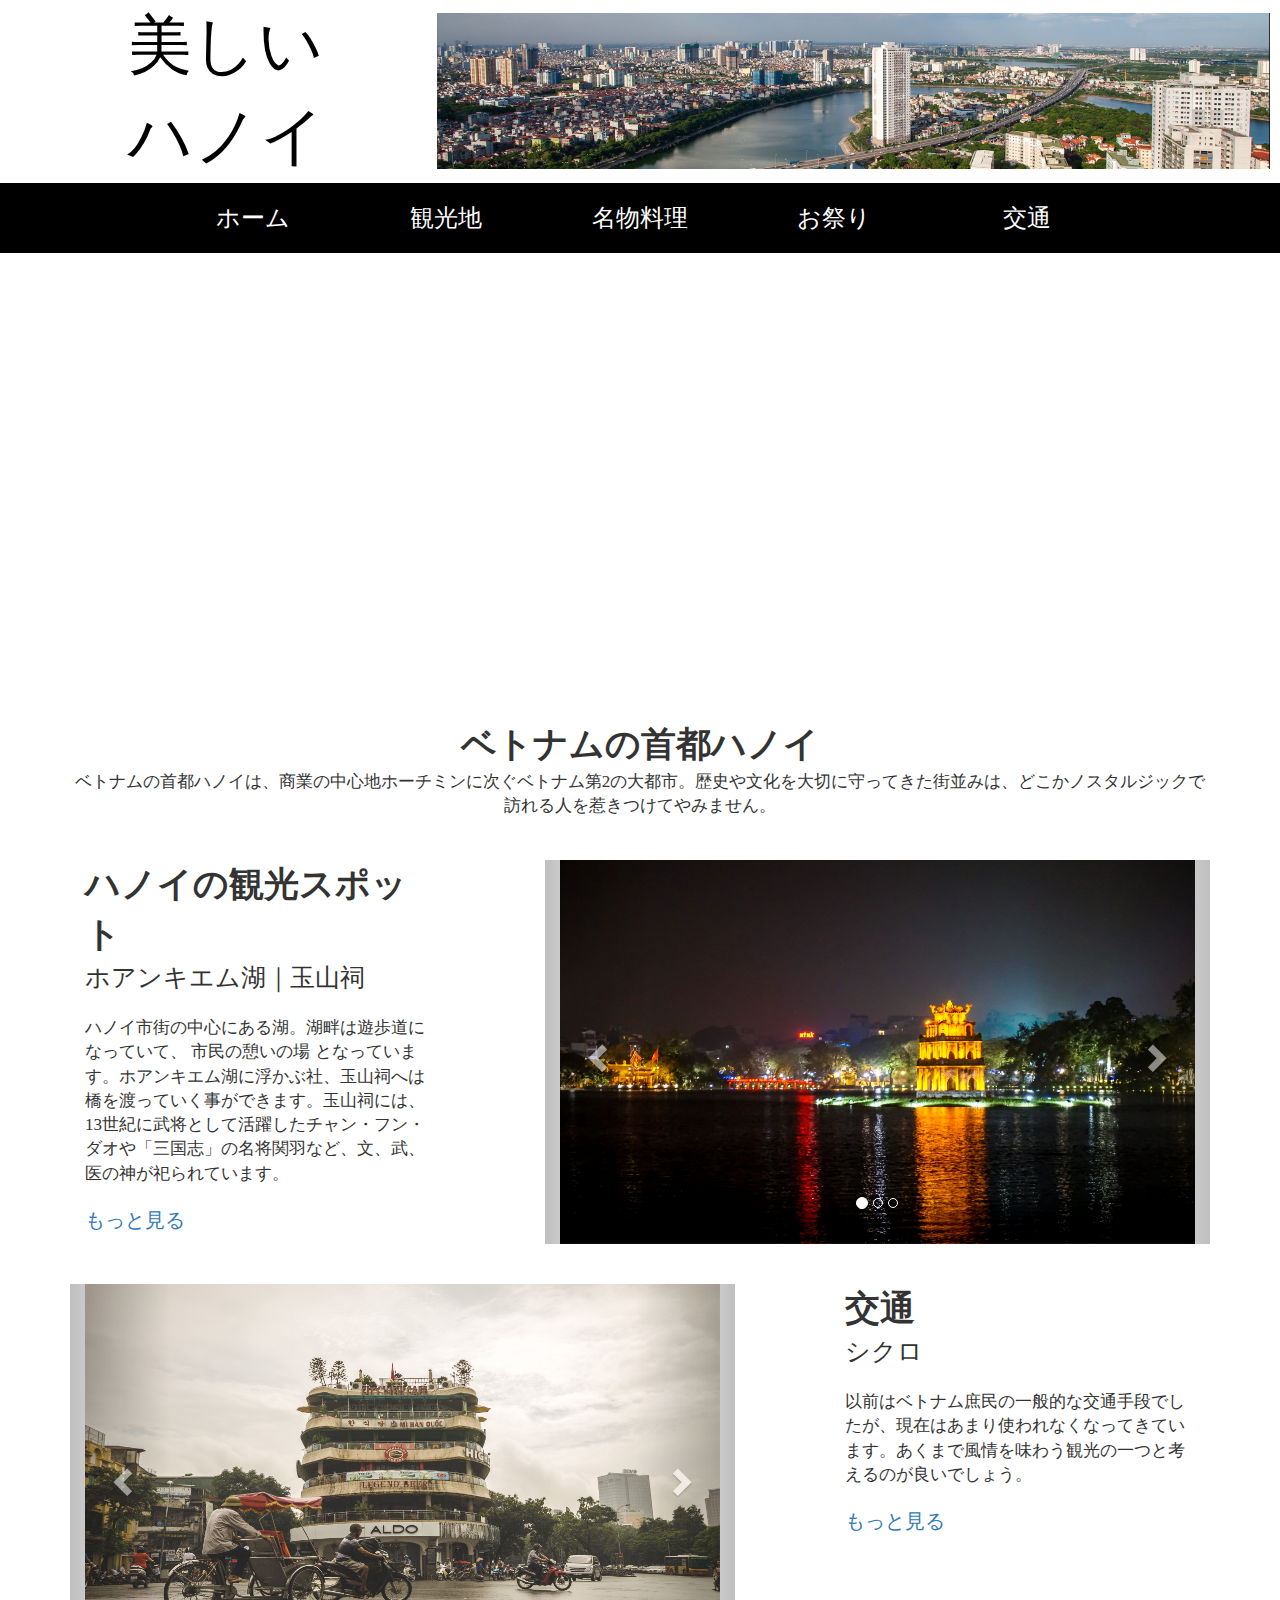
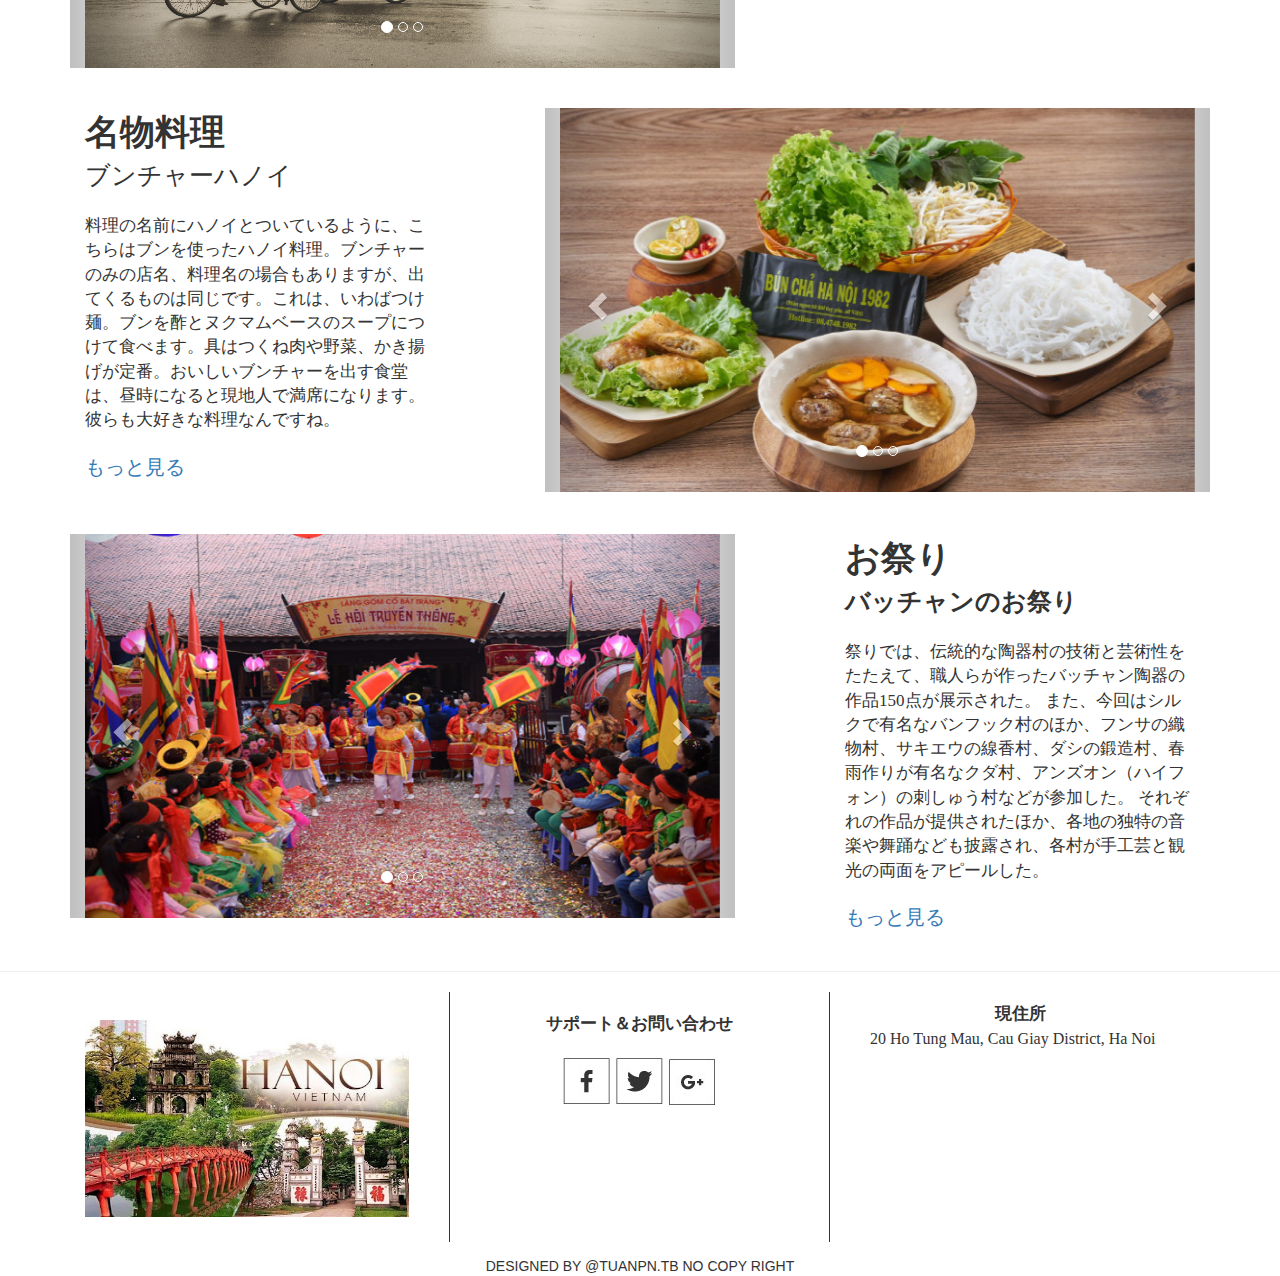
<file: index.html>
<!DOCTYPE html>
<html>
<head>
	<title>ホーム</title>
	<meta name="viewport" content="width=device-width, initial-scale=1.0">
	<meta charset="utf-8">
	<meta name="viewport" content="width=device-width, initial-scale=1">
	<link rel="stylesheet" href="https://maxcdn.bootstrapcdn.com/bootstrap/3.4.1/css/bootstrap.min.css">
	<script src="https://ajax.googleapis.com/ajax/libs/jquery/3.5.1/jquery.min.js"></script>
	<script src="https://maxcdn.bootstrapcdn.com/bootstrap/3.4.1/js/bootstrap.min.js"></script>
	<link rel="stylesheet" type="text/css" href="css/home.css">
</head>
<body>
	<button onclick="topFunction()" id="topBtn">トップ</button>
	<div>
		<header>
			<div id="banner">
				<div class="title">
					<div class="title-inner">
						<div class="adj">
							<div class="adj-inner">美しい</div>
						</div>
						<div class="hanoi">
							<div class="hanoi-inner">ハノイ</div>
						</div>
					</div>
				</div>

				<div class="image">
					<img src='images/logo.png' alt=''>
				</div>
			</div>
			<div class="bg_menu">
				<a style="text-decoration: unset;" class="type5 hov myTab" href="index.html">ホーム</a>
				<a style="text-decoration: unset;" class="type5 hov myTab" href="travel.html">観光地</a>
				<a style="text-decoration: unset;" class="type5 hov myTab" href="food.html">名物料理</a>
				<a style="text-decoration: unset;" class="type5 hov myTab" href="festival.html">お祭り</a>
				<a style="text-decoration: unset;" class="type5 hov myTab" href="transport.html">交通</a>
			</div>
		</header>
		<br><br>
		<div style="align-items: center; text-align: center;">
			<div class="container">
				<iframe class="col-md-12 col-xs-12 iframe" src="https://www.youtube.com/embed/74dgLjjXABk" title="YouTube video player" frameborder="0" allow="accelerometer; autoplay; clipboard-write; encrypted-media; gyroscope; picture-in-picture" allowfullscreen  controls autoplay></iframe><br><br>
				<span class="type6"><b>ベトナムの首都ハノイ</b></span><br>
				<span class="type8">ベトナムの首都ハノイは、商業の中心地ホーチミンに次ぐベトナム第2の大都市。歴史や文化を大切に守ってきた街並みは、どこかノスタルジックで訪れる人を惹きつけてやみません。</span>
				<br>
			</div>
		</div>
		<br><br>
		<div >
			<div class="container" style="margin-top: 2px;">	
				<span class="col-md-4 col-xs-12">
					<span class="type6"><b>ハノイの観光スポット</b></span><br>
					<span class="type7">ホアンキエム湖｜玉山祠</span><br><br>
					<span class="type8">
						ハノイ市街の中心にある湖。湖畔は遊歩道になっていて、 市民の憩いの場 となっています。ホアンキエム湖に浮かぶ社、玉山祠へは橋を渡っていく事ができます。玉山祠には、13世紀に武将として活躍したチャン・フン・ダオや「三国志」の名将関羽など、文、武、医の神が祀られています。
					</span><br><br>
					<a href="travel.html" class="type9">もっと見る</a>
				</span>
				<span class="col-md-1"></span>
				<div id="thaprua1" class="col-md-7 col-xs-12 carousel slide" data-ride="carousel">
					<ol class="carousel-indicators">
						<li data-target="#thaprua1" data-slide-to="0" class="active"></li>
						<li data-target="#thaprua1" data-slide-to="1"></li>
						<li data-target="#thaprua1" data-slide-to="2"></li>
					</ol>
					<div class="carousel-inner">
						<div class="item active">
							<img src="images/img_thaprua.png" style="width:100%; height: 30vw" onClick="window.open(this.src)">
						</div>

						<div class="item">
							<img src="images/img_thaprua2.png" style="width:100%; height: 30vw">
						</div>

						<div class="item">
							<img src="images/img_thaprua3.png" style="width:100%; height: 30vw">
						</div>
					</div>
					<a class="left carousel-control" href="#thaprua1" data-slide="prev">
						<span class="glyphicon glyphicon-chevron-left"></span>
					</a>
					<a class="right carousel-control" href="#thaprua1" data-slide="next">
						<span class="glyphicon glyphicon-chevron-right"></span>
					</a>
				</div>
			</div>
			<br><br>
			<div class="container">
				<div id="xichlo" class="col-md-7 col-xs-12 carousel slide" data-ride="carousel">
					<ol class="carousel-indicators">
						<li data-target="#xichlo" data-slide-to="0" class="active"></li>
						<li data-target="#xichlo" data-slide-to="1"></li>
						<li data-target="#xichlo" data-slide-to="2"></li>
					</ol>
					<div class="carousel-inner">
						<div class="item active">
							<img src="images/img_xichlo.png" style="width:100%; height: 30vw">
						</div>

						<div class="item">
							<img src="images/img_xichlo2.png" style="width:100%; height: 30vw">
						</div>

						<div class="item">
							<img src="images/img_xichlo3.png" style="width:100%; height: 30vw">
						</div>
					</div>
					<a class="left carousel-control" href="#xichlo" data-slide="prev">
						<span class="glyphicon glyphicon-chevron-left"></span>
					</a>
					<a class="right carousel-control" href="#xichlo" data-slide="next">
						<span class="glyphicon glyphicon-chevron-right"></span>
					</a>
				</div>
				<span class="col-md-1"></span>
				<span class="col-md-4 col-xs-12">
					<span class="type6"><b>交通</b></span><br>
					<span class="type7">シクロ</span><br><br>
					<span class="type8">
						以前はベトナム庶民の一般的な交通手段でしたが、現在はあまり使われなくなってきています。あくまで風情を味わう観光の一つと考えるのが良いでしょう。
					</span><br><br>
					<a href="transport.html" class="type9">もっと見る</a>
				</span>
			</div>
			<br><br>
			<div class="container">
				<span class="col-md-4 col-xs-12">
					<span class="type6"><b>名物料理</b></span><br>
					<span class="type7">ブンチャーハノイ</span><br><br>
					<span class="type8">
						料理の名前にハノイとついているように、こちらはブンを使ったハノイ料理。ブンチャーのみの店名、料理名の場合もありますが、出てくるものは同じです。これは、いわばつけ麺。ブンを酢とヌクマムベースのスープにつけて食べます。具はつくね肉や野菜、かき揚げが定番。おいしいブンチャーを出す食堂は、昼時になると現地人で満席になります。彼らも大好きな料理なんですね。
					</span><br><br>
					<a href="food.html" class="type9">もっと見る</a>
				</span>
				<span class="col-md-1"></span>
				<div id="buncha" class="col-md-7 col-xs-12 carousel slide" data-ride="carousel">
					<ol class="carousel-indicators">
						<li data-target="#buncha" data-slide-to="0" class="active"></li>
						<li data-target="#buncha" data-slide-to="1"></li>
						<li data-target="#buncha" data-slide-to="2"></li>
					</ol>
					<div class="carousel-inner">
						<div class="item active">
							<img src="images/img_buncha.png" style="width:100%; height: 30vw">
						</div>

						<div class="item">
							<img src="images/img_buncha2.png" style="width:100%; height: 30vw">
						</div>

						<div class="item">
							<img src="images/img_buncha3.png" style="width:100%; height: 30vw">
						</div>
					</div>
					<a class="left carousel-control" href="#buncha" data-slide="prev">
						<span class="glyphicon glyphicon-chevron-left"></span>
					</a>
					<a class="right carousel-control" href="#buncha" data-slide="next">
						<span class="glyphicon glyphicon-chevron-right"></span>
					</a>
				</div>
			</div>
			<br><br>
			<div class="container" style="margin-top: 2px;">
				<div id="battrang" class="col-md-7 col-xs-12 carousel slide" data-ride="carousel">
					<ol class="carousel-indicators">
						<li data-target="#battrang" data-slide-to="0" class="active"></li>
						<li data-target="#battrang" data-slide-to="1"></li>
						<li data-target="#battrang" data-slide-to="2"></li>
					</ol>
					<div class="carousel-inner">
						<div class="item active">
							<img src="images/img_battrang.png" style="width:100%; height: 30vw">
						</div>

						<div class="item">
							<img src="images/img_battrang2.png" style="width:100%; height: 30vw">
						</div>

						<div class="item">
							<img src="images/img_battrang3.png" style="width:100%; height: 30vw">
						</div>
					</div>
					<a class="left carousel-control" href="#battrang" data-slide="prev">
						<span class="glyphicon glyphicon-chevron-left"></span>
					</a>
					<a class="right carousel-control" href="#battrang" data-slide="next">
						<span class="glyphicon glyphicon-chevron-right"></span>
					</a>
				</div>	
				<span class="col-md-1"></span>
				<span class="col-md-4 col-xs-12">
					<span class="type6"><b>お祭り</b></span><br>
					<span class="type7"><b>バッチャンのお祭り</b></span><br><br>
					<span class="type8">
						祭りでは、伝統的な陶器村の技術と芸術性をたたえて、職人らが作ったバッチャン陶器の作品150点が展示された。
						また、今回はシルクで有名なバンフック村のほか、フンサの織物村、サキエウの線香村、ダシの鍛造村、春雨作りが有名なクダ村、アンズオン（ハイフォン）の刺しゅう村などが参加した。
						それぞれの作品が提供されたほか、各地の独特の音楽や舞踊なども披露され、各村が手工芸と観光の両面をアピールした。
					</span><br><br>
					<a href="festival.html" class="type9">もっと見る</a>
				</span>	
			</div>
		</div><br><hr>
		<footer class="container">
			<div class="col-md-4 col-xs-12 bg type14" >
				<img src="images/logo_hanoi.png" style="width: 100%; height: 100%;"><br><br><br>
			</div>
			<div class="col-md-4 col-xs-12 bg type15" >
				<span style="font-size: 17px;"><b>サポート＆お問い合わせ</b></span><br><br>
				<div>
					<a href="#"><img src="images/ic_fb.png"></a>
					<a href="#"><img src="images/ic_tw.png"></a>
					<a href="#"><img src="images/ic_gg.png"></a>
				</div>
			</div>
			<div class="col-md-4 col-xs-12 type16">
				<span style="font-size: 17px;"><b><center>現住所</center></b></span>
				<span style="font-size: 16px;font-family: Calibri;padding-top: 7px; padding-bottom: 7px;">20 Ho Tung Mau, Cau Giay District, Ha Noi</span><br>
				<br>
				<iframe src="https://www.google.com/maps/embed?pb=!1m10!1m8!1m3!1d3723.869840539301!2d105.77870663677062!3d21.037893389714146!3m2!1i1024!2i768!4f13.1!5e0!3m2!1svi!2s!4v1637650623408!5m2!1svi!2s" class="col-md-12 col-xs-12" style="border:0;" allowfullscreen="" loading="lazy"></iframe>
			</div>
			<div class="lastbg">
				<center>DESIGNED BY @TUANPN.TB NO COPY RIGHT</center>
			</div>
		</footer>
	</div>
	<script>
		var mybutton = document.getElementById("topBtn");
		window.onscroll = function() {scrollFunction()};
		function scrollFunction() {
			if (document.body.scrollTop > 20 || document.documentElement.scrollTop > 20) {
				mybutton.style.display = "block";
			} else {
				mybutton.style.display = "none";
			}
		}

		function topFunction() {
			document.body.scrollTop = 0;
			document.documentElement.scrollTop = 0;
		}
	</script>
</body>
</html>
</file>
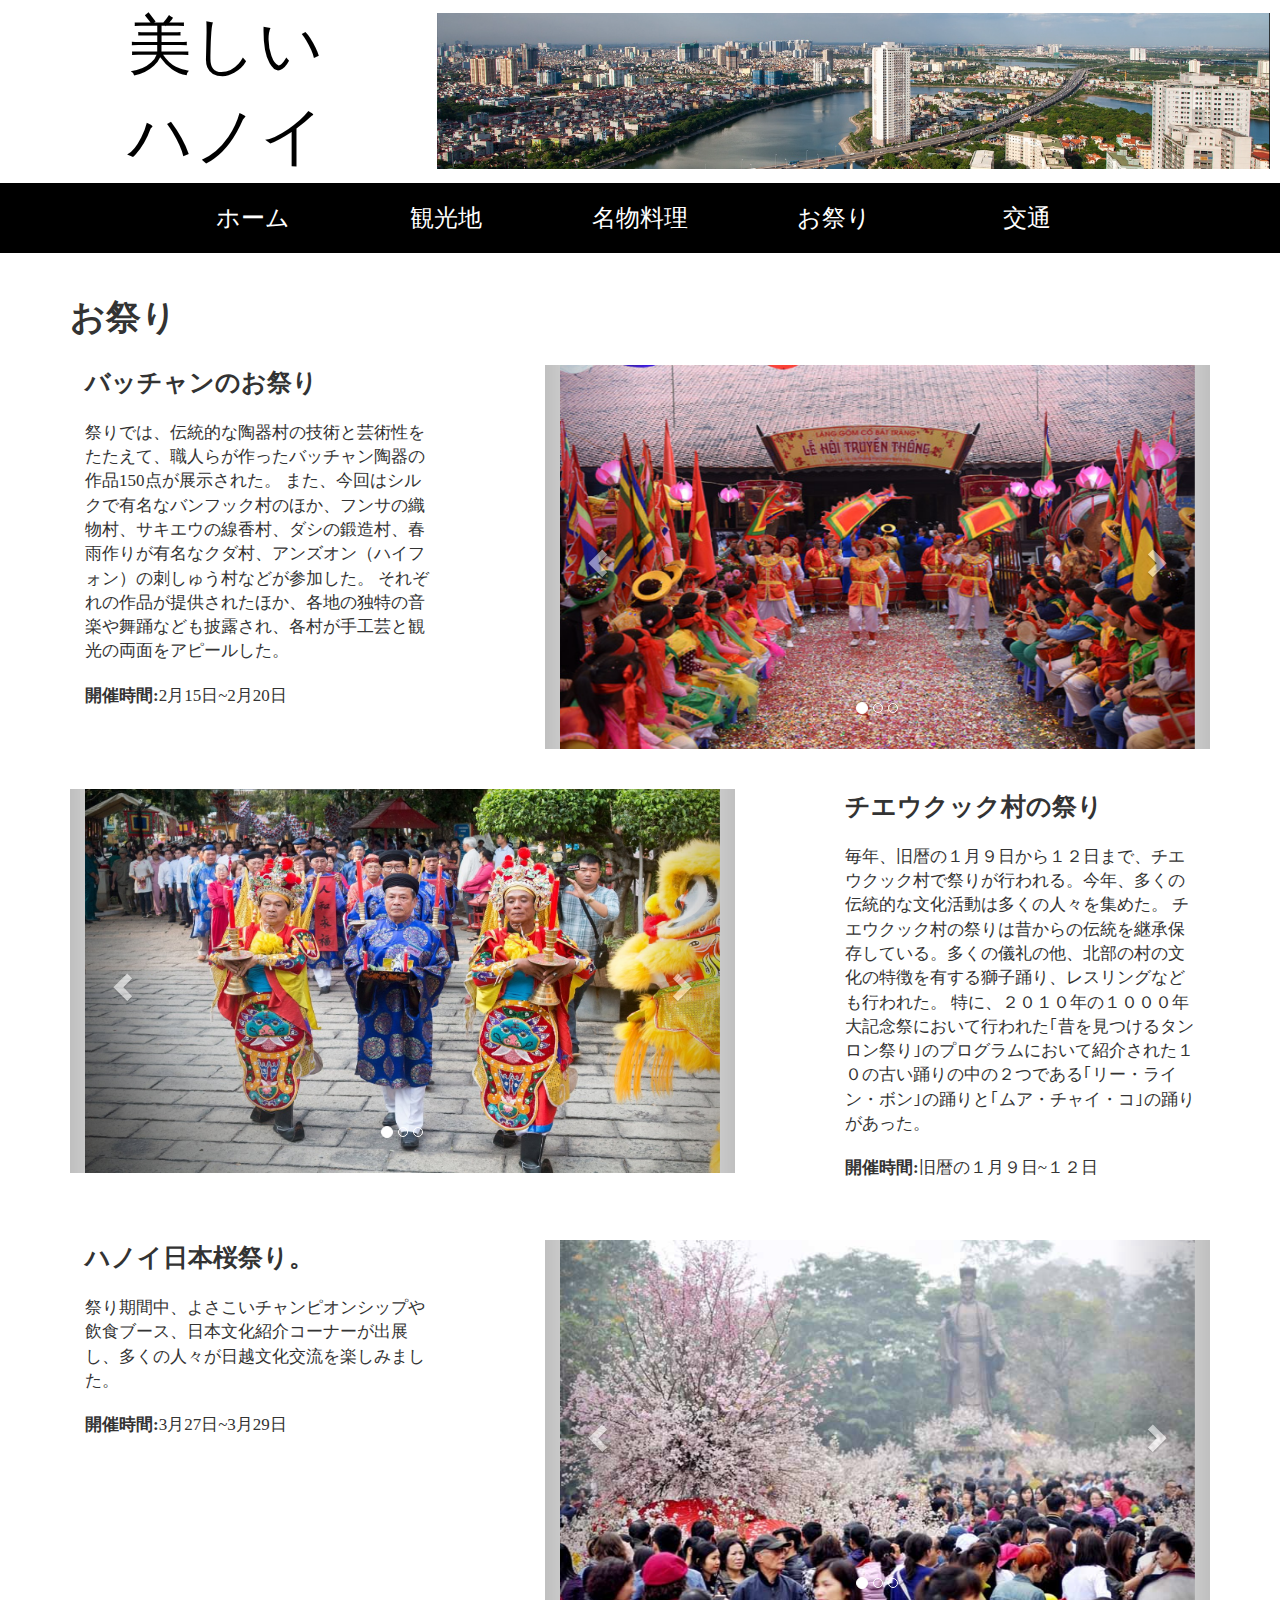
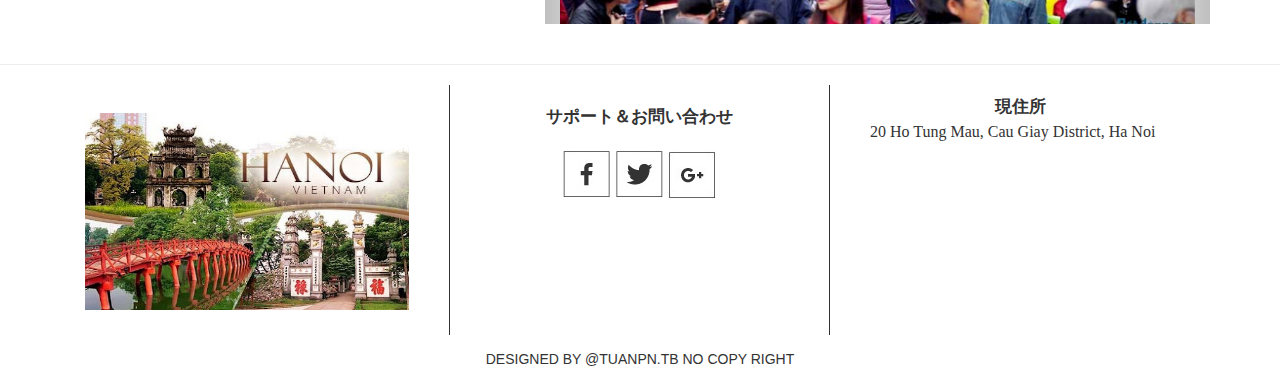
<file: festival.html>
<!DOCTYPE html>
<html>
<head>
	<title>お祭り</title>
	<meta name="viewport" content="width=device-width, initial-scale=1.0">
	<meta charset="utf-8">
	<meta name="viewport" content="width=device-width, initial-scale=1">
  	<link rel="stylesheet" href="https://maxcdn.bootstrapcdn.com/bootstrap/3.4.1/css/bootstrap.min.css">
  	<script src="https://ajax.googleapis.com/ajax/libs/jquery/3.5.1/jquery.min.js"></script>
  	<script src="https://maxcdn.bootstrapcdn.com/bootstrap/3.4.1/js/bootstrap.min.js"></script>
	<link rel="stylesheet" type="text/css" href="css/home.css">
</head>
<body>
	<button onclick="topFunction()" id="topBtn">トップ</button>
	<div>
		<header>
			<!-- <div style="position: relative; color: white; font-size: 6vw;"> 
				<img src="images/logo.png" class="logo" width="100%" height="60%">
				<div class="centered"><p>美しいハノイ</p></div>
			</div> -->
			<div id="banner">
				<div class="title">
					<div class="title-inner">
						<div class="adj">
							<div class="adj-inner">美しい</div>
						</div>
						<div class="hanoi">
							<div class="hanoi-inner">ハノイ</div>
						</div>
					</div>
				</div>

				<div class="image">
					<img src='images/logo.png' alt=''>
				</div>
			</div>
			<div class="bg_menu">
				<a style="text-decoration: unset;" class="type5 hov myTab" href="index.html">ホーム</a>
				<a style="text-decoration: unset;" class="type5 hov myTab" href="travel.html">観光地</a>
				<a style="text-decoration: unset;" class="type5 hov myTab" href="food.html">名物料理</a>
				<a style="text-decoration: unset;" class="type5 hov myTab" href="festival.html">お祭り</a>
				<a style="text-decoration: unset;" class="type5 hov myTab" href="transport.html">交通</a>
			</div>
		</header>
		<br><br>
		<div>
			<div class="container">
				<span class="type6"><b>お祭り</b></span>
				<br><br>
			</div>
			<div class="container" style="margin-top: 2px;">	
				<span class="col-md-4 col-xs-12">
					<span class="type7"><b>バッチャンのお祭り</b></span><br><br>
					<span class="type8">
						祭りでは、伝統的な陶器村の技術と芸術性をたたえて、職人らが作ったバッチャン陶器の作品150点が展示された。
                        また、今回はシルクで有名なバンフック村のほか、フンサの織物村、サキエウの線香村、ダシの鍛造村、春雨作りが有名なクダ村、アンズオン（ハイフォン）の刺しゅう村などが参加した。
                        それぞれの作品が提供されたほか、各地の独特の音楽や舞踊なども披露され、各村が手工芸と観光の両面をアピールした。
					</span><br><br>
					<span class="type8"><b>開催時間:</b>2月15日~2月20日</span><br><br>
				</span>
				<span class="col-md-1"></span>
				<div id="battrang" class="col-md-7 col-xs-12 carousel slide" data-ride="carousel">
					<ol class="carousel-indicators">
						<li data-target="#battrang" data-slide-to="0" class="active"></li>
						<li data-target="#battrang" data-slide-to="1"></li>
						<li data-target="#battrang" data-slide-to="2"></li>
					</ol>
					<div class="carousel-inner">
						<div class="item active">
							<img src="images/img_battrang.png" style="width:100%; height: 30vw">
						</div>

						<div class="item">
							<img src="images/img_battrang2.png" style="width:100%; height: 30vw">
						</div>

						<div class="item">
							<img src="images/img_battrang3.png" style="width:100%; height: 30vw">
						</div>
					</div>
					<a class="left carousel-control" href="#battrang" data-slide="prev">
						<span class="glyphicon glyphicon-chevron-left"></span>
					</a>
					<a class="right carousel-control" href="#battrang" data-slide="next">
						<span class="glyphicon glyphicon-chevron-right"></span>
					</a>
				</div>
			</div>
			<br><br>
			<div class="container">
				<div id="langchieu" class="col-md-7 col-xs-12 carousel slide" data-ride="carousel">
					<ol class="carousel-indicators">
						<li data-target="#langchieu" data-slide-to="0" class="active"></li>
						<li data-target="#langchieu" data-slide-to="1"></li>
						<li data-target="#langchieu" data-slide-to="2"></li>
					</ol>
					<div class="carousel-inner">
						<div class="item active">
							<img src="images/img_langchieu.png" style="width:100%; height: 30vw">
						</div>

						<div class="item">
							<img src="images/img_langchieu2.png" style="width:100%; height: 30vw">
						</div>

						<div class="item">
							<img src="images/img_langchieu3.png" style="width:100%; height: 30vw">
						</div>
					</div>
					<a class="left carousel-control" href="#langchieu" data-slide="prev">
						<span class="glyphicon glyphicon-chevron-left"></span>
					</a>
					<a class="right carousel-control" href="#langchieu" data-slide="next">
						<span class="glyphicon glyphicon-chevron-right"></span>
					</a>
				</div>
				<span class="col-md-1"></span>
				<span class="col-md-4 col-xs-12 ">
					<span class="type7"><b>チエウクック村の祭り</b></span><br><br>
					<span class="type8">
						毎年、旧暦の１月９日から１２日まで、チエウクック村で祭りが行われる。今年、多くの伝統的な文化活動は多くの人々を集めた。
                        チエウクック村の祭りは昔からの伝統を継承保存している。多くの儀礼の他、北部の村の文化の特徴を有する獅子踊り、レスリングなども行われた。
                        特に、２０１０年の１０００年大記念祭において行われた｢昔を見つけるタンロン祭り｣のプログラムにおいて紹介された１０の古い踊りの中の２つである｢リー・ライン・ボン｣の踊りと｢ムア・チャイ・コ｣の踊りがあった。
					</span><br><br>
					<span class="type8"><b>開催時間:</b>旧暦の１月９日~１２日</span><br><br>
				</span>
			</div>
			<br><br>
			<div class="container">
                <span class="col-md-4 col-xs-12">
					<span class="type7"><b>ハノイ日本桜祭り。</b></span><br><br>
					<span class="type8">
						祭り期間中、よさこいチャンピオンシップや飲食ブース、日本文化紹介コーナーが出展し、多くの人々が日越文化交流を楽しみました。
					</span><br><br>
					<span class="type8"><b>開催時間:</b>3月27日~3月29日</span><br><br>
				</span>
                <span class="col-md-1"></span>
				<div id="hoaanhdao" class="col-md-7 col-xs-12 carousel slide" data-ride="carousel">
					<ol class="carousel-indicators">
						<li data-target="#hoaanhdao" data-slide-to="0" class="active"></li>
						<li data-target="#hoaanhdao" data-slide-to="1"></li>
						<li data-target="#hoaanhdao" data-slide-to="2"></li>
					</ol>
					<div class="carousel-inner">
						<div class="item active">
							<img src="images/img_hoaanhdao.png" style="width:100%; height: 30vw">
						</div>

						<div class="item">
							<img src="images/img_hoaanhdao2.png" style="width:100%; height: 30vw">
						</div>

						<div class="item">
							<img src="images/img_hoaanhdao3.png" style="width:100%; height: 30vw">
						</div>
					</div>
					<a class="left carousel-control" href="#hoaanhdao" data-slide="prev">
						<span class="glyphicon glyphicon-chevron-left"></span>
					</a>
					<a class="right carousel-control" href="#hoaanhdao" data-slide="next">
						<span class="glyphicon glyphicon-chevron-right"></span>
					</a>
				</div>
			</div>
		</div><br><hr>
		<footer class="container">
			<div class="col-md-4 col-xs-12 bg type14" >
				<img src="images/logo_hanoi.png" style="width: 100%; height: 100%;"><br><br><br>
			</div>
			<div class="col-md-4 col-xs-12 bg type15" >
				<span style="font-size: 17px;"><b>サポート＆お問い合わせ</b></span><br><br>
				<div>
					<a href="#"><img src="images/ic_fb.png"></a>
					<a href="#"><img src="images/ic_tw.png"></a>
					<a href="#"><img src="images/ic_gg.png"></a>
				</div>
			</div>
			<div class="col-md-4 col-xs-12 type16">
				<span style="font-size: 17px;"><b><center>現住所</center></b></span>
				<span style="font-size: 16px;font-family: Calibri;padding-top: 7px; padding-bottom: 7px;">20 Ho Tung Mau, Cau Giay District, Ha Noi</span><br>
				<br>
				<iframe src="https://www.google.com/maps/embed?pb=!1m10!1m8!1m3!1d3723.869840539301!2d105.77870663677062!3d21.037893389714146!3m2!1i1024!2i768!4f13.1!5e0!3m2!1svi!2s!4v1637650623408!5m2!1svi!2s" class="col-md-12 col-xs-12" style="border:0;" allowfullscreen="" loading="lazy"></iframe>
			</div>
			<div class="lastbg">
				<center>DESIGNED BY @TUANPN.TB NO COPY RIGHT</center>
			</div>
		</footer>
	</div>
	<script>
	var mybutton = document.getElementById("topBtn");
	window.onscroll = function() {scrollFunction()};
	function scrollFunction() {
		if (document.body.scrollTop > 20 || document.documentElement.scrollTop > 20) {
			mybutton.style.display = "block";
		} else {
			mybutton.style.display = "none";
		}
	}

	function topFunction() {
		document.body.scrollTop = 0;
		document.documentElement.scrollTop = 0;
	}
	</script>
</body>
</html>
</file>
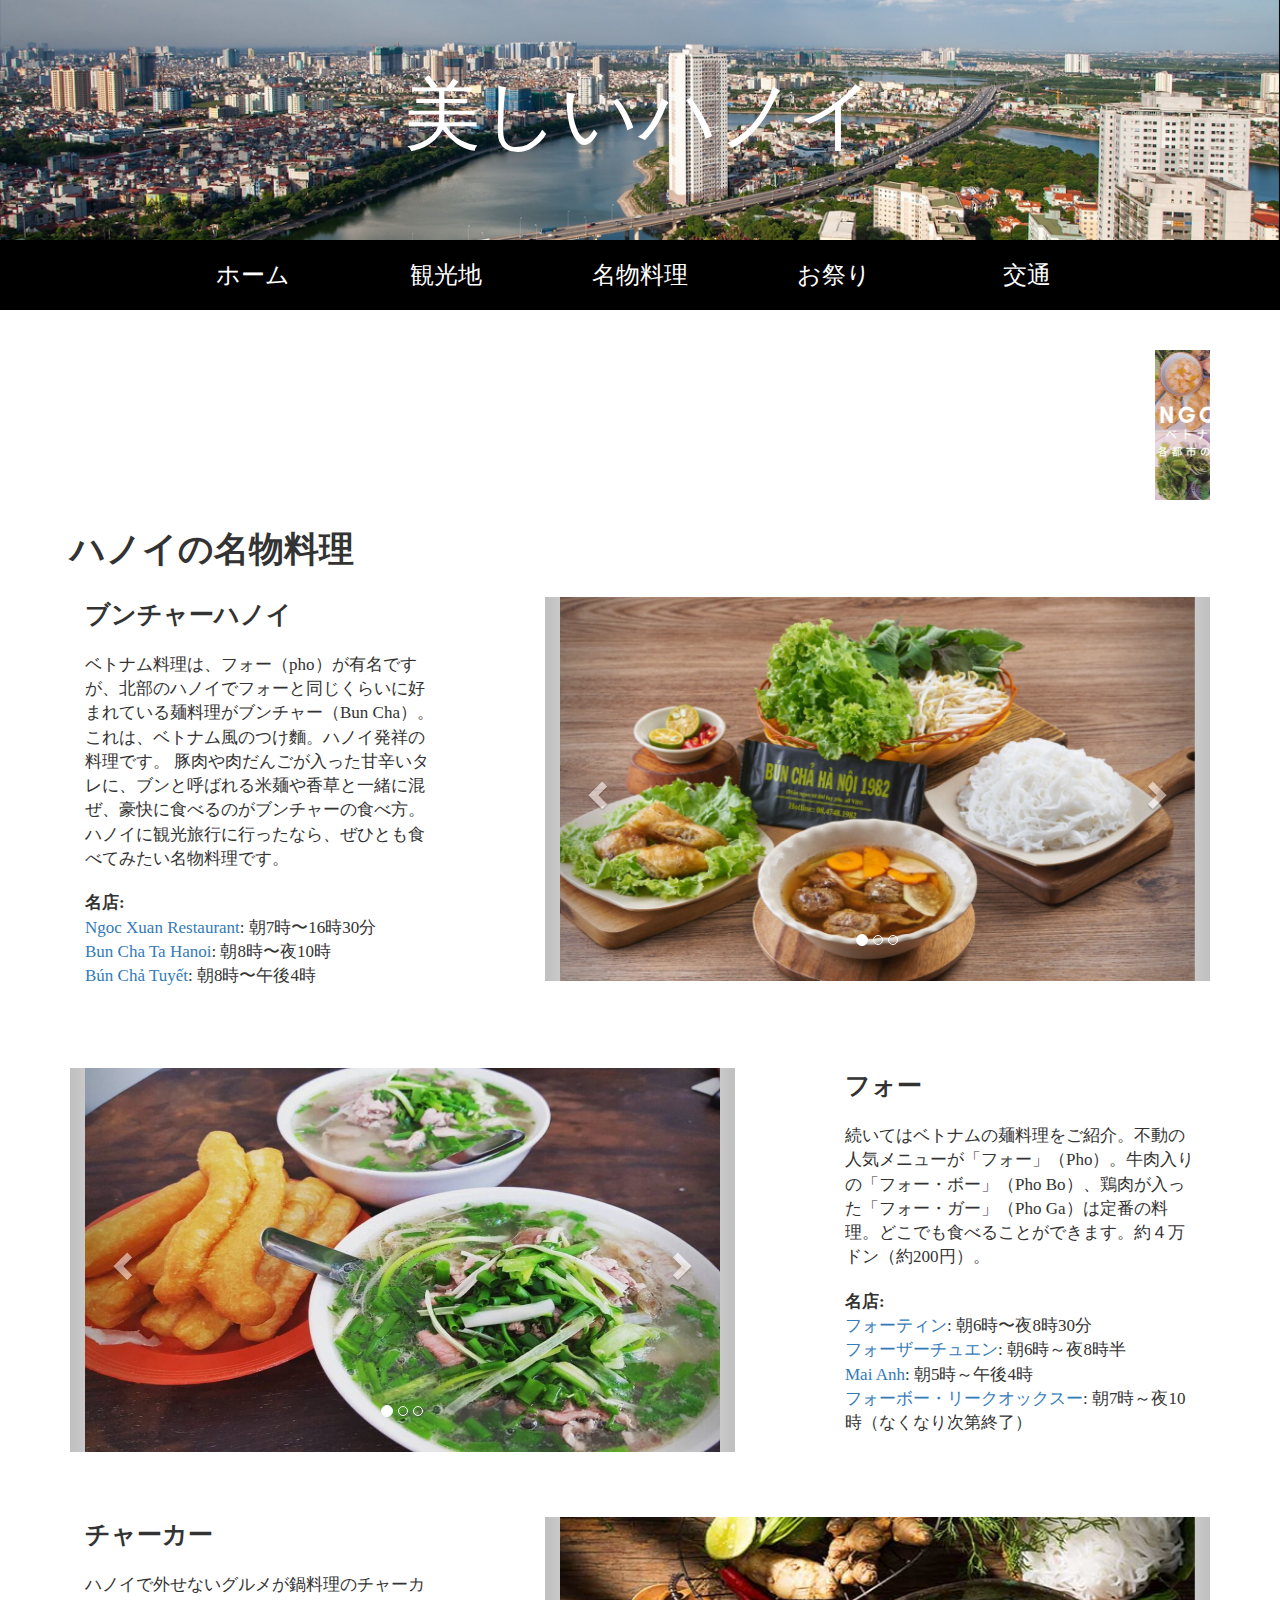
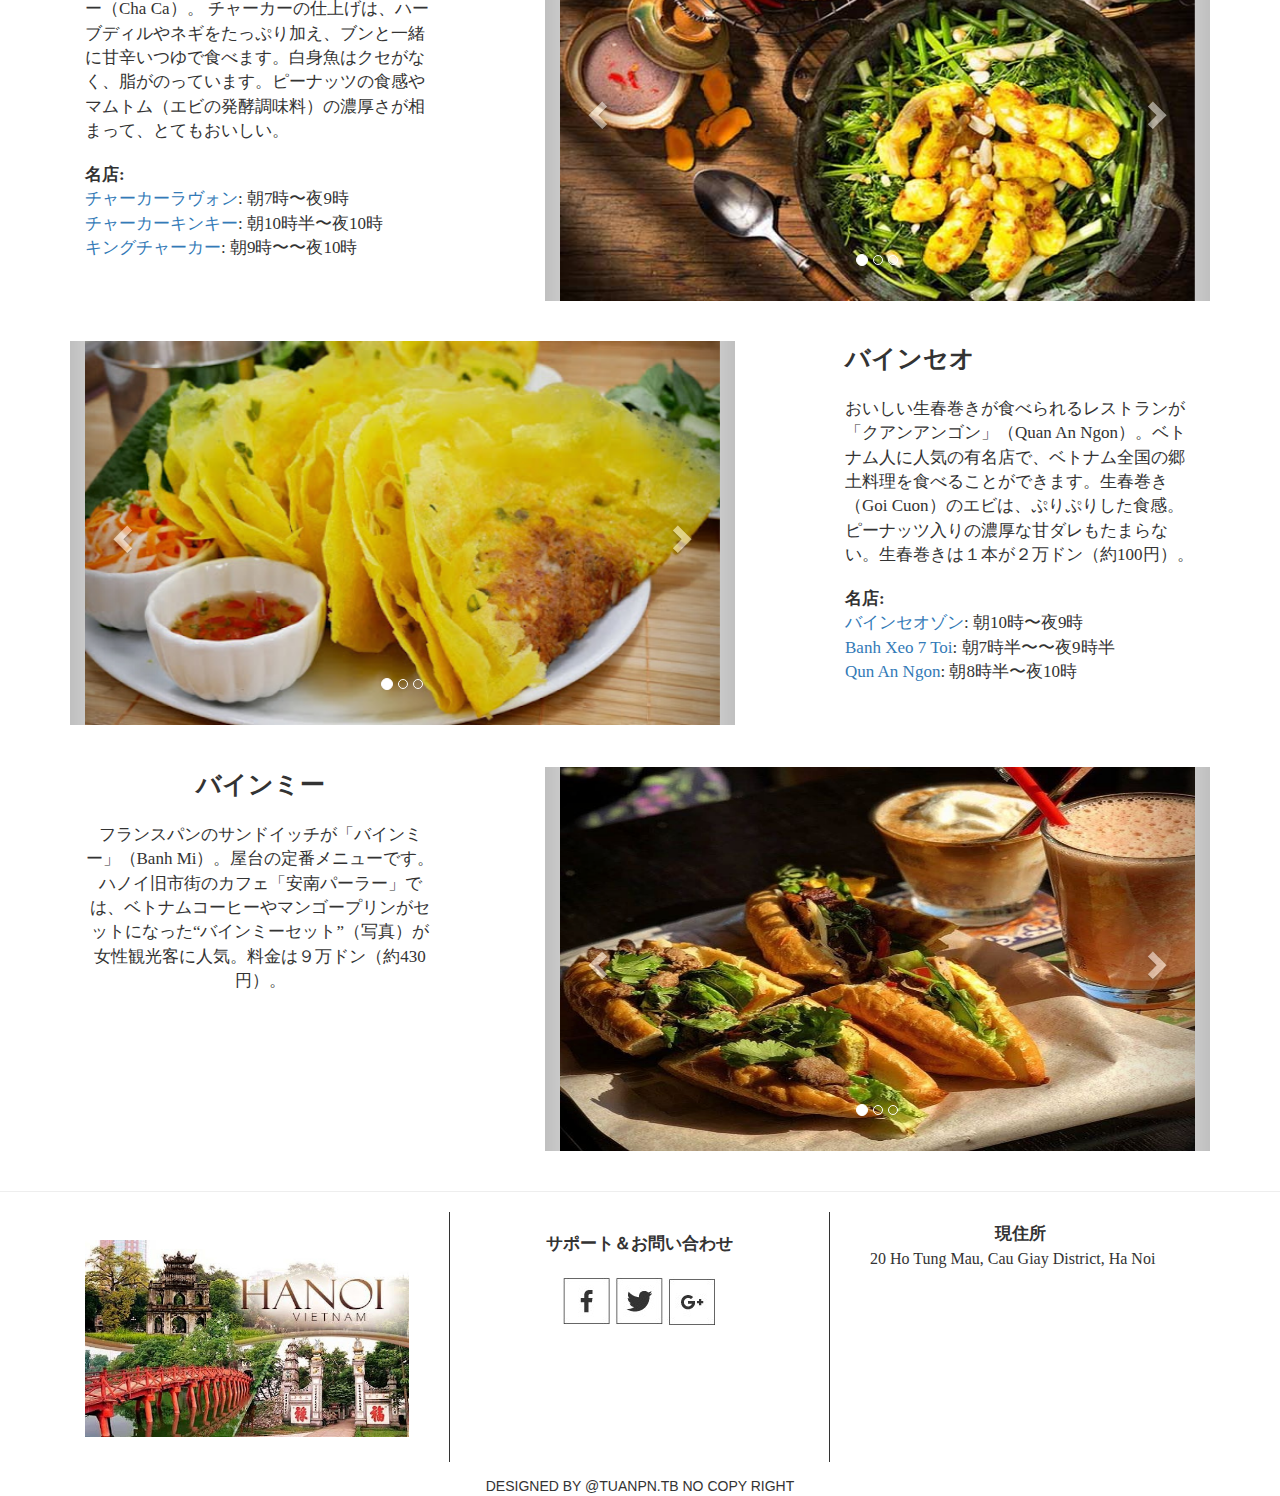
<file: food.html>
<!DOCTYPE html>
<html>
<head>
	<title>ハノイの名物料理</title>
	<meta name="viewport" content="width=device-width, initial-scale=1.0">
	<meta charset="utf-8">
	<meta name="viewport" content="width=device-width, initial-scale=1">
  	<link rel="stylesheet" href="https://maxcdn.bootstrapcdn.com/bootstrap/3.4.1/css/bootstrap.min.css">
  	<script src="https://ajax.googleapis.com/ajax/libs/jquery/3.5.1/jquery.min.js"></script>
  	<script src="https://maxcdn.bootstrapcdn.com/bootstrap/3.4.1/js/bootstrap.min.js"></script>
  	<script language="javascript" src="js/main.js"></script>
	<link rel="stylesheet" type="text/css" href="css/main.css">
</head>
<body>
	<button onclick="topFunction()" id="topBtn">トップ</button>
	<div>
		<header>
			<div style="position: relative; color: white; font-size: 6vw;"> 
				<img src="images/logo.png" class="logo" width="100%" height="60%">
				<div class="centered"><p>美しいハノイ</p></div>
			</div>
			<div class="bg_menu">
				<a style="text-decoration: unset;" class="type5 hov myTab" href="index.html">ホーム</a>
				<a style="text-decoration: unset;" class="type5 hov myTab" href="travel.html">観光地</a>
				<a style="text-decoration: unset;" class="type5 hov myTab" href="food.html">名物料理</a>
				<a style="text-decoration: unset;" class="type5 hov myTab" href="festival.html">お祭り</a>
				<a style="text-decoration: unset;" class="type5 hov myTab" href="transport.html">交通</a>
			</div>
		</header>
		<br><br>
		<div>
			<div class="container">
				<marquee width="100%" direction="left" height="150px" >
					<a href="https://licolicotravel.com/ngongarden/">
						<img src="images/img_adsnhahang.png" width="200hw" height="150vw" class="ads"/>
					</a>
					<a href="https://taikirung.com/hanoi_chopsticks/">
						<img src="images/img_adsnhahang1.png" width="200hw" height="150vw" class="ads"/>
					</a>
					<a href="https://licolicotravel.com/ngongarden/">
						<img src="images/img_adsnhahang.png" width="200hw" height="150vw" class="ads"/>
					</a>
					<a href="https://taikirung.com/hanoi_chopsticks/">
						<img src="images/img_adsnhahang1.png" width="200hw" height="150vw" class="ads"/>
					</a>
					<a href="https://licolicotravel.com/ngongarden/">
						<img src="images/img_adsnhahang.png" width="200hw" height="150vw" class="ads"/>
					</a>
				</marquee>
				<br><br>
			</div>
			<div class="container">
				<span class="type6"><b>ハノイの名物料理</b></span>
				<br><br>
			</div>
			<div class="container" style="margin-top: 2px;">	
				<span class="col-md-4 col-xs-12">
					<span class="type7"><b>ブンチャーハノイ</b></span><br><br>
					<span class="type8">
						ベトナム料理は、フォー（pho）が有名ですが、北部のハノイでフォーと同じくらいに好まれている麺料理がブンチャー（Bun Cha）。これは、ベトナム風のつけ麵。ハノイ発祥の料理です。
						豚肉や肉だんごが入った甘辛いタレに、ブンと呼ばれる米麺や香草と一緒に混ぜ、豪快に食べるのがブンチャーの食べ方。ハノイに観光旅行に行ったなら、ぜひとも食べてみたい名物料理です。
					</span><br><br>
					<span class="type8"><b>名店:</b></span><br>
					<span class="type8">
						<a href="https://goo.gl/maps/kEHaL9gmcYbAC8Vd8">Ngoc Xuan Restaurant</a>: 朝7時〜16時30分 <br>
						<a href="https://goo.gl/maps/RmwUDd2MZAge4ZB68">Bun Cha Ta Hanoi</a>: 朝8時〜夜10時 <br>
						<a href="https://goo.gl/maps/N8ZZdpUnB5K2A44q7"> Bún Chả Tuyết</a>: 朝8時〜午後4時 <br>
					</span>
					<br><br>
				</span>
				<span class="col-md-1"></span>
				<div id="buncha" class="col-md-7 col-xs-12 carousel slide" data-ride="carousel">
					<ol class="carousel-indicators">
						<li data-target="#buncha" data-slide-to="0" class="active"></li>
						<li data-target="#buncha" data-slide-to="1"></li>
						<li data-target="#buncha" data-slide-to="2"></li>
					</ol>
					<div class="carousel-inner">
						<div class="item active">
							<img src="images/img_buncha.png" style="width:100%; height: 30vw">
						</div>

						<div class="item">
							<img src="images/img_buncha2.png" style="width:100%; height: 30vw">
						</div>

						<div class="item">
							<img src="images/img_buncha3.png" style="width:100%; height: 30vw">
						</div>
					</div>
					<a class="left carousel-control" href="#buncha" data-slide="prev">
						<span class="glyphicon glyphicon-chevron-left"></span>
					</a>
					<a class="right carousel-control" href="#buncha" data-slide="next">
						<span class="glyphicon glyphicon-chevron-right"></span>
					</a>
				</div>
			</div>
			<br><br>
			<div class="container">
				<div id="pho" class="col-md-7 col-xs-12 carousel slide" data-ride="carousel">
					<ol class="carousel-indicators">
						<li data-target="#pho" data-slide-to="0" class="active"></li>
						<li data-target="#pho" data-slide-to="1"></li>
						<li data-target="#pho" data-slide-to="2"></li>
					</ol>
					<div class="carousel-inner">
						<div class="item active">
							<img src="images/img_pho.png" style="width:100%; height: 30vw">
						</div>

						<div class="item">
							<img src="images/img_pho2.png" style="width:100%; height: 30vw">
						</div>

						<div class="item">
							<img src="images/img_pho3.png" style="width:100%; height: 30vw">
						</div>
					</div>
					<a class="left carousel-control" href="#pho" data-slide="prev">
						<span class="glyphicon glyphicon-chevron-left"></span>
					</a>
					<a class="right carousel-control" href="#pho" data-slide="next">
						<span class="glyphicon glyphicon-chevron-right"></span>
					</a>
				</div>
				<span class="col-md-1"></span>
				<span class="col-md-4 col-xs-12 ">
					<span class="type7"><b>フォー</b></span><br><br>
					<span class="type8">
						続いてはベトナムの麺料理をご紹介。不動の人気メニューが「フォー」（Pho）。牛肉入りの「フォー・ボー」（Pho Bo）、鶏肉が入った「フォー・ガー」（Pho Ga）は定番の料理。どこでも食べることができます。約４万ドン（約200円）。
					</span><br><br>
					<span class="type8"><b>名店:</b></span><br>
					<span class="type8">
						<a href="https://g.page/Phothinloduc?share">フォーティン</a>: 朝6時〜夜8時30分 <br>
						<a href="https://goo.gl/maps/ibbkHeSvsmr6ZSE99">フォーザーチュエン</a>: 朝6時～夜8時半<br>
						<a href="https://goo.gl/maps/nPjAs1aSVHzyYnNq7">Mai Anh</a>: 朝5時～午後4時<br>
						<a href="https://goo.gl/maps/u2qfpfKczvYTtxUt8">フォーボー・リークオックスー</a>: 朝7時～夜10時（なくなり次第終了）<br>
					</span>
					<br><br>
				</span>
			</div>
			<br><br>
			<div class="container" style="margin-top: 2px;">	
				<span class="col-md-4 col-xs-12">
					<span class="type7"><b>チャーカー</b></span><br><br>
					<span class="type8">
						ハノイで外せないグルメが鍋料理のチャーカー（Cha Ca）。
						チャーカーの仕上げは、ハーブディルやネギをたっぷり加え、ブンと一緒に甘辛いつゆで食べます。白身魚はクセがなく、脂がのっています。ピーナッツの食感やマムトム（エビの発酵調味料）の濃厚さが相まって、とてもおいしい。
					</span><br><br>
					<span class="type8"><b>名店:</b></span><br>
					<span class="type8">
						<a href="https://goo.gl/maps/RBVuvtoSb76wwR4c8">チャーカーラヴォン</a>: 朝7時〜夜9時 <br>
						<a href="https://goo.gl/maps/ksQpLJnUSs7Tv22x6">チャーカーキンキー</a>: 朝10時半〜夜10時 <br>
						<a href="https://goo.gl/maps/B944socPkQVDyHGXA">キングチャーカー</a>: 朝9時〜〜夜10時 <br>
					</span>
					<br><br>
				</span>
				<span class="col-md-1"></span>
				<div id="chaca" class="col-md-7 col-xs-12 carousel slide" data-ride="carousel">
					<ol class="carousel-indicators">
						<li data-target="#chaca" data-slide-to="0" class="active"></li>
						<li data-target="#chaca" data-slide-to="1"></li>
						<li data-target="#chaca" data-slide-to="2"></li>
					</ol>
					<div class="carousel-inner">
						<div class="item active">
							<img src="images/img_chaca.png" style="width:100%; height: 30vw">
						</div>

						<div class="item">
							<img src="images/img_chaca2.png" style="width:100%; height: 30vw">
						</div>

						<div class="item">
							<img src="images/img_chaca3.png" style="width:100%; height: 30vw">
						</div>
					</div>
					<a class="left carousel-control" href="#chaca" data-slide="prev">
						<span class="glyphicon glyphicon-chevron-left"></span>
					</a>
					<a class="right carousel-control" href="#chaca" data-slide="next">
						<span class="glyphicon glyphicon-chevron-right"></span>
					</a>
				</div>
			</div>
			<br><br>
			<div class="container">
				<div id="banhxeo" class="col-md-7 col-xs-12 carousel slide" data-ride="carousel">
					<ol class="carousel-indicators">
						<li data-target="#banhxeo" data-slide-to="0" class="active"></li>
						<li data-target="#banhxeo" data-slide-to="1"></li>
						<li data-target="#banhxeo" data-slide-to="2"></li>
					</ol>
					<div class="carousel-inner">
						<div class="item active">
							<img src="images/img_banhxeo.png" style="width:100%; height: 30vw">
						</div>

						<div class="item">
							<img src="images/img_banhxeo2.png" style="width:100%; height: 30vw">
						</div>

						<div class="item">
							<img src="images/img_banhxeo3.png" style="width:100%; height: 30vw">
						</div>
					</div>
					<a class="left carousel-control" href="#banhxeo" data-slide="prev">
						<span class="glyphicon glyphicon-chevron-left"></span>
					</a>
					<a class="right carousel-control" href="#banhxeo" data-slide="next">
						<span class="glyphicon glyphicon-chevron-right"></span>
					</a>
				</div>
				<span class="col-md-1"></span>
				<span class="col-md-4 col-xs-12">
					<span class="type7"><b>バインセオ</b></span><br><br>
					<span class="type8">
						おいしい生春巻きが食べられるレストランが「クアンアンゴン」（Quan An Ngon）。ベトナム人に人気の有名店で、ベトナム全国の郷土料理を食べることができます。生春巻き（Goi Cuon）のエビは、ぷりぷりした食感。ピーナッツ入りの濃厚な甘ダレもたまらない。生春巻きは１本が２万ドン（約100円）。
					</span><br><br>
					<span class="type8"><b>名店:</b></span><br>
					<span class="type8">
						<a href="https://goo.gl/maps/F4KYCrBbzkjXC6U67">バインセオゾン</a>: 朝10時〜夜9時 <br>
						<a href="https://goo.gl/maps/B944socPkQVDyHGXA">Banh Xeo 7 Toi</a>: 朝7時半〜〜夜9時半 <br>
						<a href="https://goo.gl/maps/qstJgbkytEeRyozs9">Qun An Ngon</a>: 朝8時半〜夜10時 <br>
					</span>
					<br><br>
				</span>
			</div>
			<br><br>
			<div class="container" style="margin-top: 2px;">	
				<span class="col-md-4 col-xs-12 center">
					<span class="type7"><b>バインミー</b></span><br><br>
					<span class="type8">
						フランスパンのサンドイッチが「バインミー」（Banh Mi）。屋台の定番メニューです。ハノイ旧市街のカフェ「安南パーラー」では、ベトナムコーヒーやマンゴープリンがセットになった“バインミーセット”（写真）が女性観光客に人気。料金は９万ドン（約430円）。
					</span><br><br>
				</span>
				<span class="col-md-1"></span>
				<div id="banhmi" class="col-md-7 col-xs-12 carousel slide" data-ride="carousel">
					<ol class="carousel-indicators">
						<li data-target="#banhmi" data-slide-to="0" class="active"></li>
						<li data-target="#banhmi" data-slide-to="1"></li>
						<li data-target="#banhmi" data-slide-to="2"></li>
					</ol>
					<div class="carousel-inner">
						<div class="item active">
							<img src="images/img_banhmi.png" style="width:100%; height: 30vw">
						</div>

						<div class="item">
							<img src="images/img_banhmi2.png" style="width:100%; height: 30vw">
						</div>

						<div class="item">
							<img src="images/img_banhmi3.png" style="width:100%; height: 30vw">
						</div>
					</div>
					<a class="left carousel-control" href="#banhmi" data-slide="prev">
						<span class="glyphicon glyphicon-chevron-left"></span>
					</a>
					<a class="right carousel-control" href="#banhmi" data-slide="next">
						<span class="glyphicon glyphicon-chevron-right"></span>
					</a>
				</div>
			</div>
		</div><br><hr>
		<footer class="container">
			<div class="col-md-4 col-xs-12 bg type14" >
				<img src="images/logo_hanoi.png" style="width: 100%; height: 100%;"><br><br><br>
			</div>
			<div class="col-md-4 col-xs-12 bg type15" >
				<span style="font-size: 17px;"><b>サポート＆お問い合わせ</b></span><br><br>
				<div>
					<a href="#"><img src="images/ic_fb.png"></a>
					<a href="#"><img src="images/ic_tw.png"></a>
					<a href="#"><img src="images/ic_gg.png"></a>
				</div>
			</div>
			<div class="col-md-4 col-xs-12 type16">
				<span style="font-size: 17px;"><b><center>現住所</center></b></span>
				<span style="font-size: 16px;font-family: Calibri;padding-top: 7px; padding-bottom: 7px;">20 Ho Tung Mau, Cau Giay District, Ha Noi</span><br>
				<br>
				<iframe src="https://www.google.com/maps/embed?pb=!1m10!1m8!1m3!1d3723.869840539301!2d105.77870663677062!3d21.037893389714146!3m2!1i1024!2i768!4f13.1!5e0!3m2!1svi!2s!4v1637650623408!5m2!1svi!2s" class="col-md-12 col-xs-12" style="border:0;" allowfullscreen="" loading="lazy"></iframe>
			</div>
			<div class="lastbg">
				<center>DESIGNED BY @TUANPN.TB NO COPY RIGHT</center>
			</div>
		</footer>
	</div>
	<script type="text/javascript">
		var mybutton = document.getElementById("topBtn");
		window.onscroll = function() {scrollFunction()};
		function scrollFunction() {
			if (document.body.scrollTop > 20 || document.documentElement.scrollTop > 20) {
				mybutton.style.display = "block";
			} else {
				mybutton.style.display = "none";
			}
		}

		function topFunction() {
			document.body.scrollTop = 0;
			document.documentElement.scrollTop = 0;
		}
	</script>
</body>
</html>
</file>
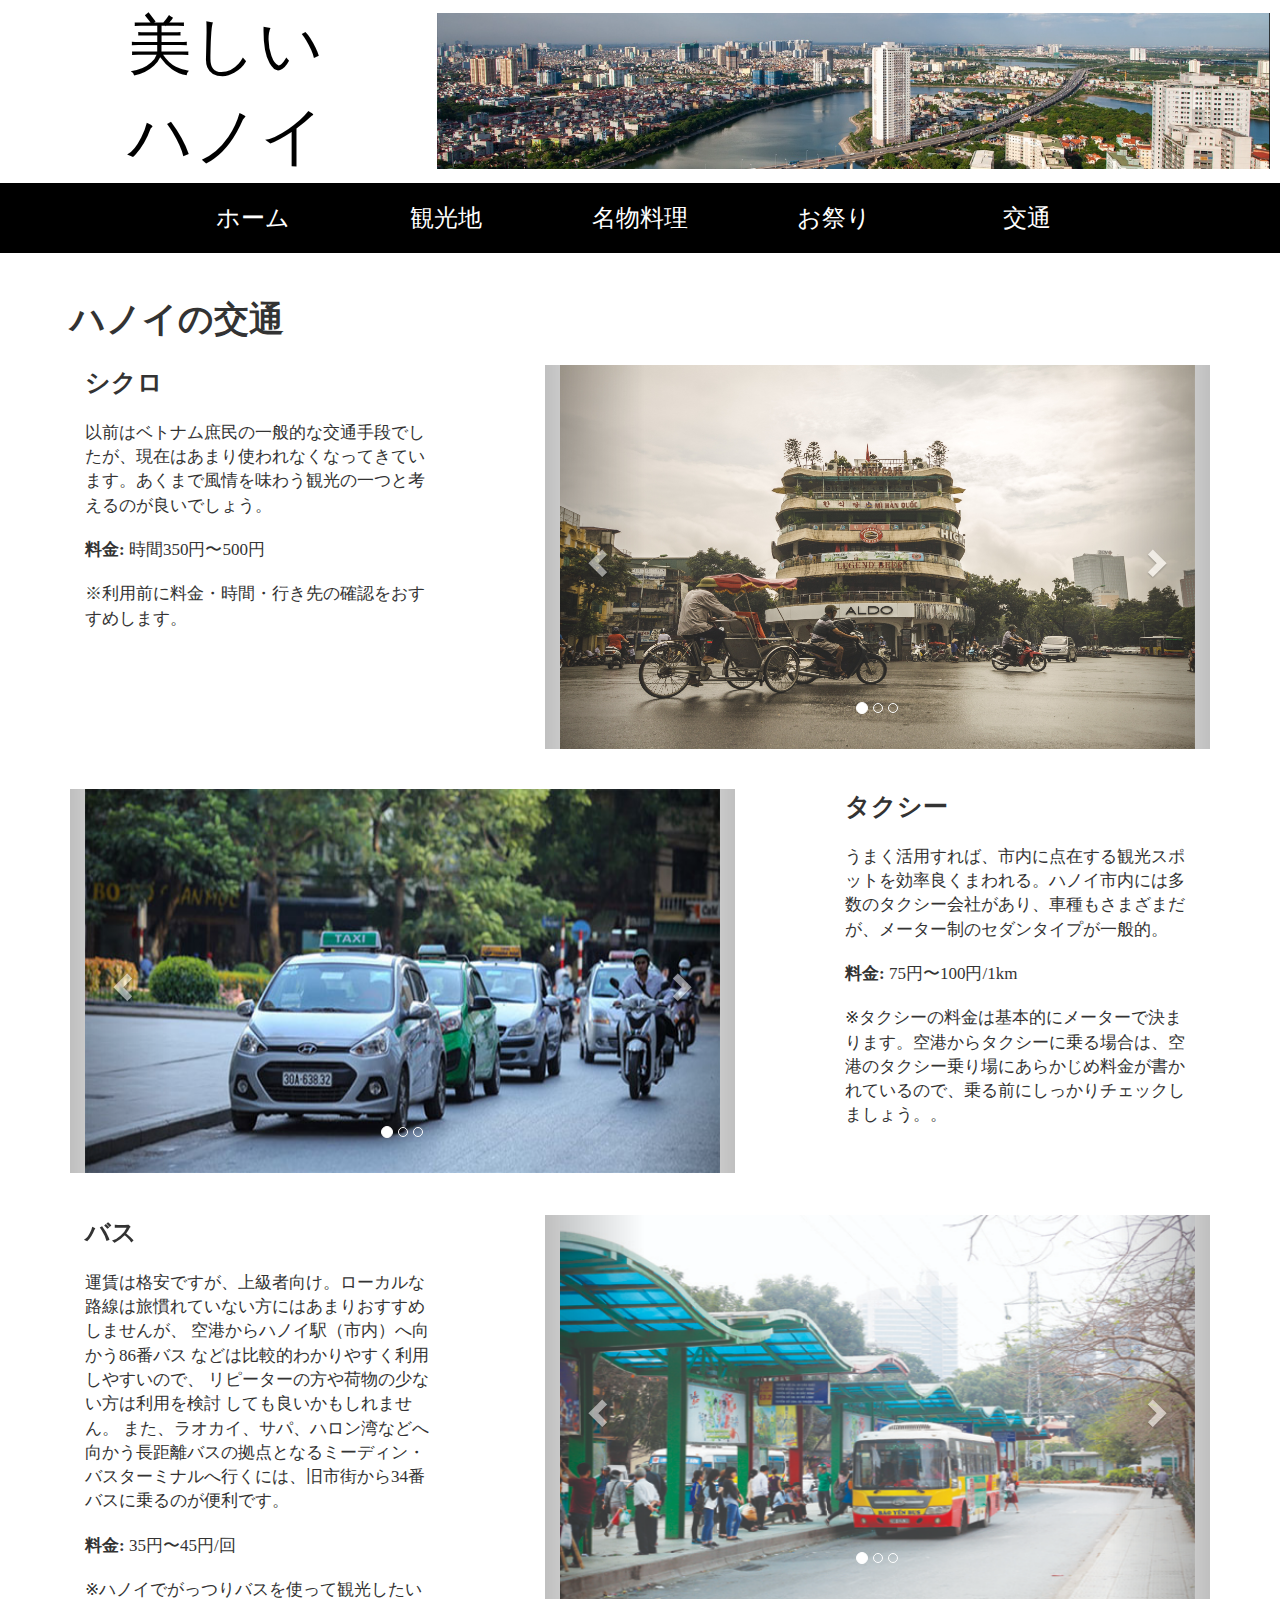
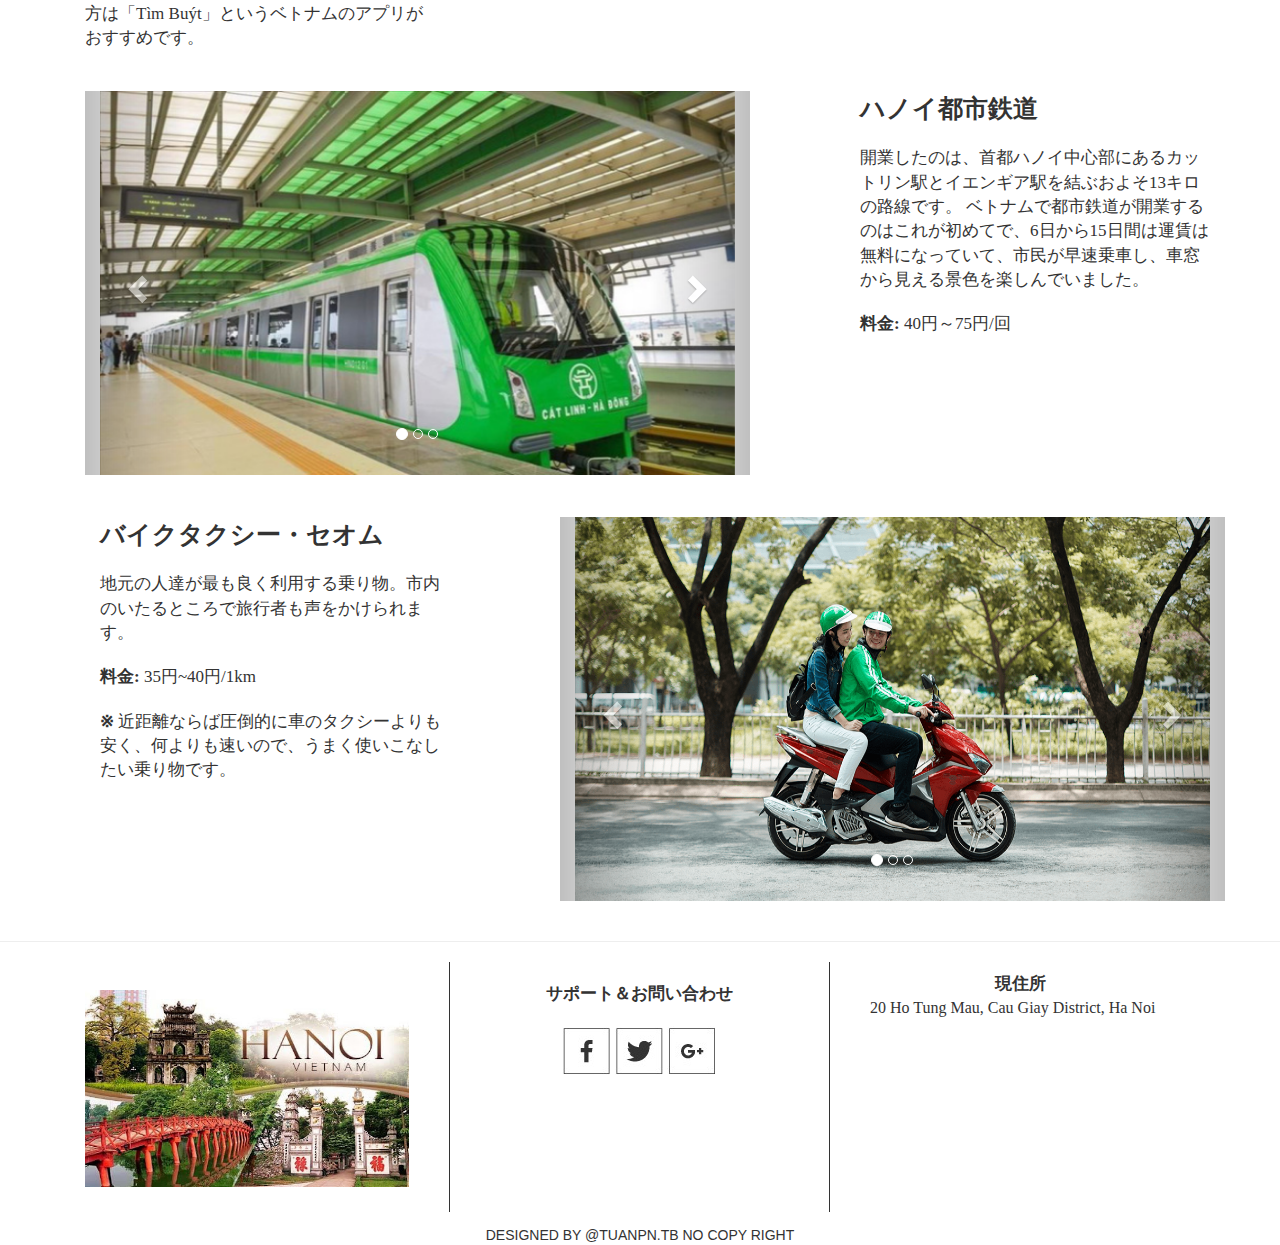
<file: transport.html>
<!DOCTYPE html>
<html>
<head>
	<title>ハノイの交通</title>
	<meta name="viewport" content="width=device-width, initial-scale=1.0">
	<meta charset="utf-8">
	<meta name="viewport" content="width=device-width, initial-scale=1">
  	<link rel="stylesheet" href="https://maxcdn.bootstrapcdn.com/bootstrap/3.4.1/css/bootstrap.min.css">
  	<script src="https://ajax.googleapis.com/ajax/libs/jquery/3.5.1/jquery.min.js"></script>
  	<script src="https://maxcdn.bootstrapcdn.com/bootstrap/3.4.1/js/bootstrap.min.js"></script>
	<link rel="stylesheet" type="text/css" href="css/home.css">
</head>
<body>
	<button onclick="topFunction()" id="topBtn">トップ</button>
	<div>
		<header>
			<div id="banner">
				<div class="title">
					<div class="title-inner">
						<div class="adj">
							<div class="adj-inner">美しい</div>
						</div>
						<div class="hanoi">
							<div class="hanoi-inner">ハノイ</div>
						</div>
					</div>
				</div>

				<div class="image">
					<img src='images/logo.png' alt=''>
				</div>
			</div>
			<div class="bg_menu">
				<a style="text-decoration: unset;" class="type5 hov myTab" href="index.html">ホーム</a>
				<a style="text-decoration: unset;" class="type5 hov myTab" href="travel.html">観光地</a>
				<a style="text-decoration: unset;" class="type5 hov myTab" href="food.html">名物料理</a>
				<a style="text-decoration: unset;" class="type5 hov myTab" href="festival.html">お祭り</a>
				<a style="text-decoration: unset;" class="type5 hov myTab" href="transport.html">交通</a>
			</div>
		</header>
		<br><br>
		<div>
			<div class="container" style="margin-top: 2px;">	
				<span class="type6"><b>ハノイの交通</b></span><br><br>
				<span class="col-md-4 col-xs-12">
					<span class="type7"><b>シクロ</b></span><br><br>
					<span class="type8">
						以前はベトナム庶民の一般的な交通手段でしたが、現在はあまり使われなくなってきています。あくまで風情を味わう観光の一つと考えるのが良いでしょう。
					</span><br><br>
					<span class="type8"><b>料金: </b> 時間350円〜500円</span><br><br>
					<span class="type8">※利用前に料金・時間・行き先の確認をおすすめします。</span><br>
				</span>
				<span class="col-md-1"></span>
				<div id="xichlo" class="col-md-7 col-xs-12 carousel slide" data-ride="carousel">
					<ol class="carousel-indicators">
						<li data-target="#xichlo" data-slide-to="0" class="active"></li>
						<li data-target="#xichlo" data-slide-to="1"></li>
						<li data-target="#xichlo" data-slide-to="2"></li>
					</ol>
					<div class="carousel-inner">
						<div class="item active">
							<img src="images/img_xichlo.png" style="width:100%; height: 30vw">
						</div>

						<div class="item">
							<img src="images/img_xichlo2.png" style="width:100%; height: 30vw">
						</div>

						<div class="item">
							<img src="images/img_xichlo3.png" style="width:100%; height: 30vw">
						</div>
					</div>
					<a class="left carousel-control" href="#xichlo" data-slide="prev">
						<span class="glyphicon glyphicon-chevron-left"></span>
					</a>
					<a class="right carousel-control" href="#xichlo" data-slide="next">
						<span class="glyphicon glyphicon-chevron-right"></span>
					</a>
				</div>
			</div>
			<br><br>
			<div class="container">
				<div id="taxi" class="col-md-7 col-xs-12 carousel slide" data-ride="carousel">
					<ol class="carousel-indicators">
						<li data-target="#taxi" data-slide-to="0" class="active"></li>
						<li data-target="#taxi" data-slide-to="1"></li>
						<li data-target="#taxi" data-slide-to="2"></li>
					</ol>
					<div class="carousel-inner">
						<div class="item active">
							<img src="images/img_taxi.png" style="width:100%; height: 30vw">
						</div>

						<div class="item">
							<img src="images/img_taxi2.png" style="width:100%; height: 30vw">
						</div>

						<div class="item">
							<img src="images/img_taxi3.png" style="width:100%; height: 30vw">
						</div>
					</div>
					<a class="left carousel-control" href="#taxi" data-slide="prev">
						<span class="glyphicon glyphicon-chevron-left"></span>
					</a>
					<a class="right carousel-control" href="#taxi" data-slide="next">
						<span class="glyphicon glyphicon-chevron-right"></span>
					</a>
				</div>
				<span class="col-md-1"></span>
				<span class="col-md-4 col-xs-12">
					<span class="type7"><b>タクシー</b></span><br><br>
					<span class="type8">
						うまく活用すれば、市内に点在する観光スポットを効率良くまわれる。ハノイ市内には多数のタクシー会社があり、車種もさまざまだが、メーター制のセダンタイプが一般的。
					</span><br><br>
					<span class="type8"><b>料金: </b> 75円〜100円/1km</span><br><br>
					<span class="type8">※タクシーの料金は基本的にメーターで決まります。空港からタクシーに乗る場合は、空港のタクシー乗り場にあらかじめ料金が書かれているので、乗る前にしっかりチェックしましょう。。</span><br>
				</span>
			</div>
			<br><br>
			<div class="container" style="margin-top: 2px;">	
				<span class="col-md-4 col-xs-12">
					<span class="type7"><b>バス</b></span><br><br>
					<span class="type8">
						運賃は格安ですが、上級者向け。ローカルな路線は旅慣れていない方にはあまりおすすめしませんが、 空港からハノイ駅（市内）へ向かう86番バス などは比較的わかりやすく利用しやすいので、 リピーターの方や荷物の少ない方は利用を検討 しても良いかもしれません。 また、ラオカイ、サパ、ハロン湾などへ向かう長距離バスの拠点となるミーディン・バスターミナルへ行くには、旧市街から34番バスに乗るのが便利です。
					</span><br><br>
					<span class="type8"><b>料金: </b> 35円〜45円/回</span><br><br>
					<span class="type8">※ハノイでがっつりバスを使って観光したい方は「Tìm Buýt」というベトナムのアプリがおすすめです。</span><br>
				</span>
				<span class="col-md-1"></span>
				<div class="container">
				<div id="bus" class="col-md-7 col-xs-12 carousel slide" data-ride="carousel">
					<ol class="carousel-indicators">
						<li data-target="#bus" data-slide-to="0" class="active"></li>
						<li data-target="#bus" data-slide-to="1"></li>
						<li data-target="#bus" data-slide-to="2"></li>
					</ol>
					<div class="carousel-inner">
						<div class="item active">
							<img src="images/img_bus.png" style="width:100%; height: 30vw">
						</div>

						<div class="item">
							<img src="images/img_bus2.png" style="width:100%; height: 30vw">
						</div>

						<div class="item">
							<img src="images/img_bus3.png" style="width:100%; height: 30vw">
						</div>
					</div>
					<a class="left carousel-control" href="#bus" data-slide="prev">
						<span class="glyphicon glyphicon-chevron-left"></span>
					</a>
					<a class="right carousel-control" href="#bus" data-slide="next">
						<span class="glyphicon glyphicon-chevron-right"></span>
					</a>
				</div>
			</div>
			<br><br>
			<div class="container">
				<div id="duongsat" class="col-md-7 col-xs-12 carousel slide" data-ride="carousel">
					<ol class="carousel-indicators">
						<li data-target="#duongsat" data-slide-to="0" class="active"></li>
						<li data-target="#duongsat" data-slide-to="1"></li>
						<li data-target="#duongsat" data-slide-to="2"></li>
					</ol>
					<div class="carousel-inner">
						<div class="item active">
							<img src="images/img_duongsat.png" style="width:100%; height: 30vw">
						</div>

						<div class="item">
							<img src="images/img_duongsat2.png" style="width:100%; height: 30vw">
						</div>

						<div class="item">
							<img src="images/img_duongsat3.png" style="width:100%; height: 30vw">
						</div>
					</div>
					<a class="left carousel-control" href="#duongsat" data-slide="prev">
						<span class="glyphicon glyphicon-chevron-left"></span>
					</a>
					<a class="right carousel-control" href="#duongsat" data-slide="next">
						<span class="glyphicon glyphicon-chevron-right"></span>
					</a>
				</div>
				<span class="col-md-1"></span>
				<span class="col-md-4 col-xs-12">
					<span class="type7"><b>ハノイ都市鉄道</b></span><br><br>
					<span class="type8">
						開業したのは、首都ハノイ中心部にあるカットリン駅とイエンギア駅を結ぶおよそ13キロの路線です。
						ベトナムで都市鉄道が開業するのはこれが初めてで、6日から15日間は運賃は無料になっていて、市民が早速乗車し、車窓から見える景色を楽しんでいました。
					</span><br><br>
					<span class="type8"><b>料金: </b> 40円～75円/回</span><br>
				</span>
			</div>
			<br><br>
			<div class="container" style="margin-top: 2px;">	
				<span class="col-md-4 col-xs-12">
					<span class="type7"><b>バイクタクシー・セオム</b></span><br><br>
					<span class="type8">
						地元の人達が最も良く利用する乗り物。市内のいたるところで旅行者も声をかけられます。
					</span><br><br>
					<span class="type8"><b>料金: </b> 35円~40円/1km</span><br><br>
					<span class="type8"><b>※</b> 近距離ならば圧倒的に車のタクシーよりも安く、何よりも速いので、うまく使いこなしたい乗り物です。</span><br>
				</span>
				<span class="col-md-1"></span>
				<div id="xeom" class="col-md-7 col-xs-12 carousel slide" data-ride="carousel">
					<ol class="carousel-indicators">
						<li data-target="#xeom" data-slide-to="0" class="active"></li>
						<li data-target="#xeom" data-slide-to="1"></li>
						<li data-target="#xeom" data-slide-to="2"></li>
					</ol>
					<div class="carousel-inner">
						<div class="item active">
							<img src="images/img_xeom.png" style="width:100%; height: 30vw">
						</div>

						<div class="item">
							<img src="images/img_xeom2.png" style="width:100%; height: 30vw">
						</div>

						<div class="item">
							<img src="images/img_xeom3.png" style="width:100%; height: 30vw">
						</div>
					</div>
					<a class="left carousel-control" href="#xeom" data-slide="prev">
						<span class="glyphicon glyphicon-chevron-left"></span>
					</a>
					<a class="right carousel-control" href="#xeom" data-slide="next">
						<span class="glyphicon glyphicon-chevron-right"></span>
					</a>
				</div>
			</div>
		</div><br><hr>
		<footer class="container">
			<div class="col-md-4 col-xs-12 bg type14" >
				<img src="images/logo_hanoi.png" style="width: 100%; height: 100%;"><br><br><br>
			</div>
			<div class="col-md-4 col-xs-12 bg type15" >
				<span style="font-size: 17px;"><b>サポート＆お問い合わせ</b></span><br><br>
				<div>
					<a href="#"><img src="images/ic_fb.png"></a>
					<a href="#"><img src="images/ic_tw.png"></a>
					<a href="#"><img src="images/ic_gg.png"></a>
				</div>
			</div>
			<div class="col-md-4 col-xs-12 type16">
				<span style="font-size: 17px;"><b><center>現住所</center></b></span>
				<span style="font-size: 16px;font-family: Calibri;padding-top: 7px; padding-bottom: 7px;">20 Ho Tung Mau, Cau Giay District, Ha Noi</span><br>
				<br>
				<iframe src="https://www.google.com/maps/embed?pb=!1m10!1m8!1m3!1d3723.869840539301!2d105.77870663677062!3d21.037893389714146!3m2!1i1024!2i768!4f13.1!5e0!3m2!1svi!2s!4v1637650623408!5m2!1svi!2s" class="col-md-12 col-xs-12" style="border:0;" allowfullscreen="" loading="lazy"></iframe>
			</div>
			<div class="lastbg">
				<center>DESIGNED BY @TUANPN.TB NO COPY RIGHT</center>
			</div>
		</footer>
	</div>
	<script>
	var mybutton = document.getElementById("topBtn");
	window.onscroll = function() {scrollFunction()};
	function scrollFunction() {
		if (document.body.scrollTop > 20 || document.documentElement.scrollTop > 20) {
			mybutton.style.display = "block";
		} else {
			mybutton.style.display = "none";
		}
	}

	function topFunction() {
		document.body.scrollTop = 0;
		document.documentElement.scrollTop = 0;
	}
	</script>
</body>
</html>
</file>
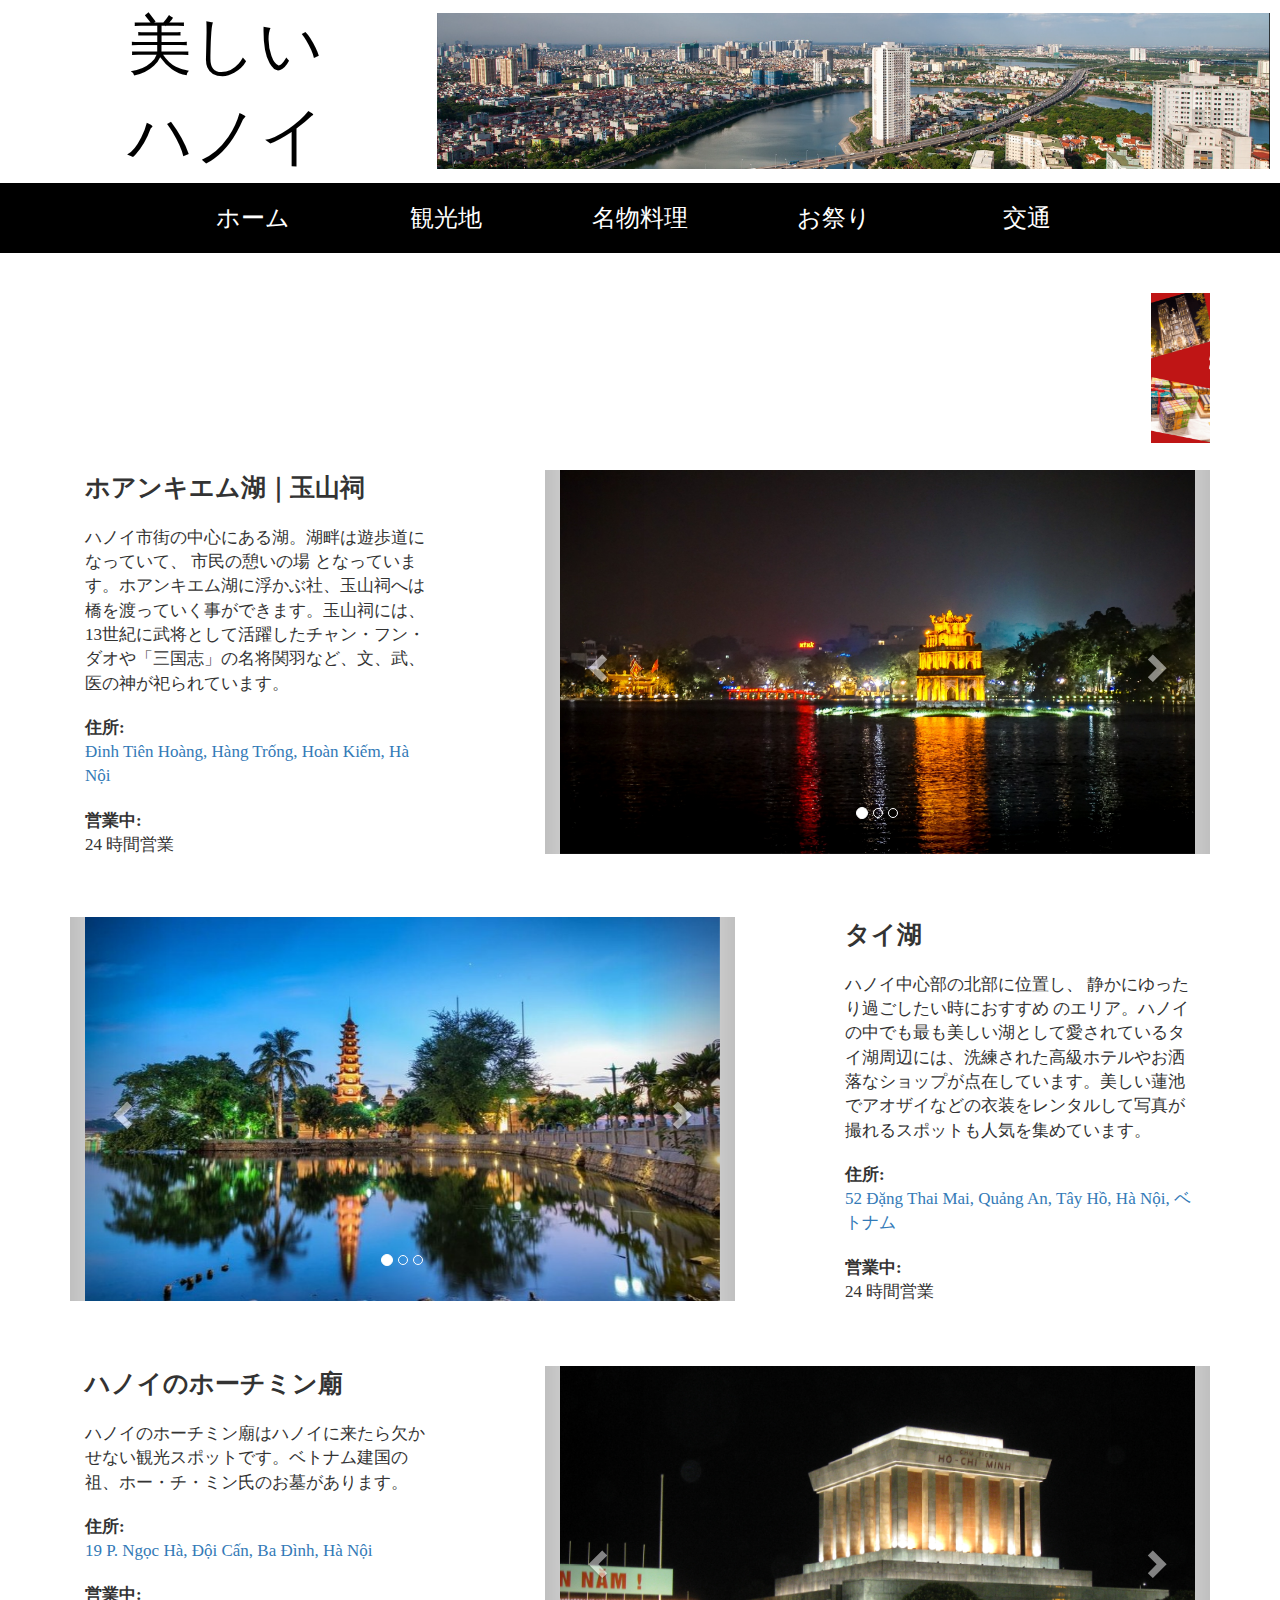
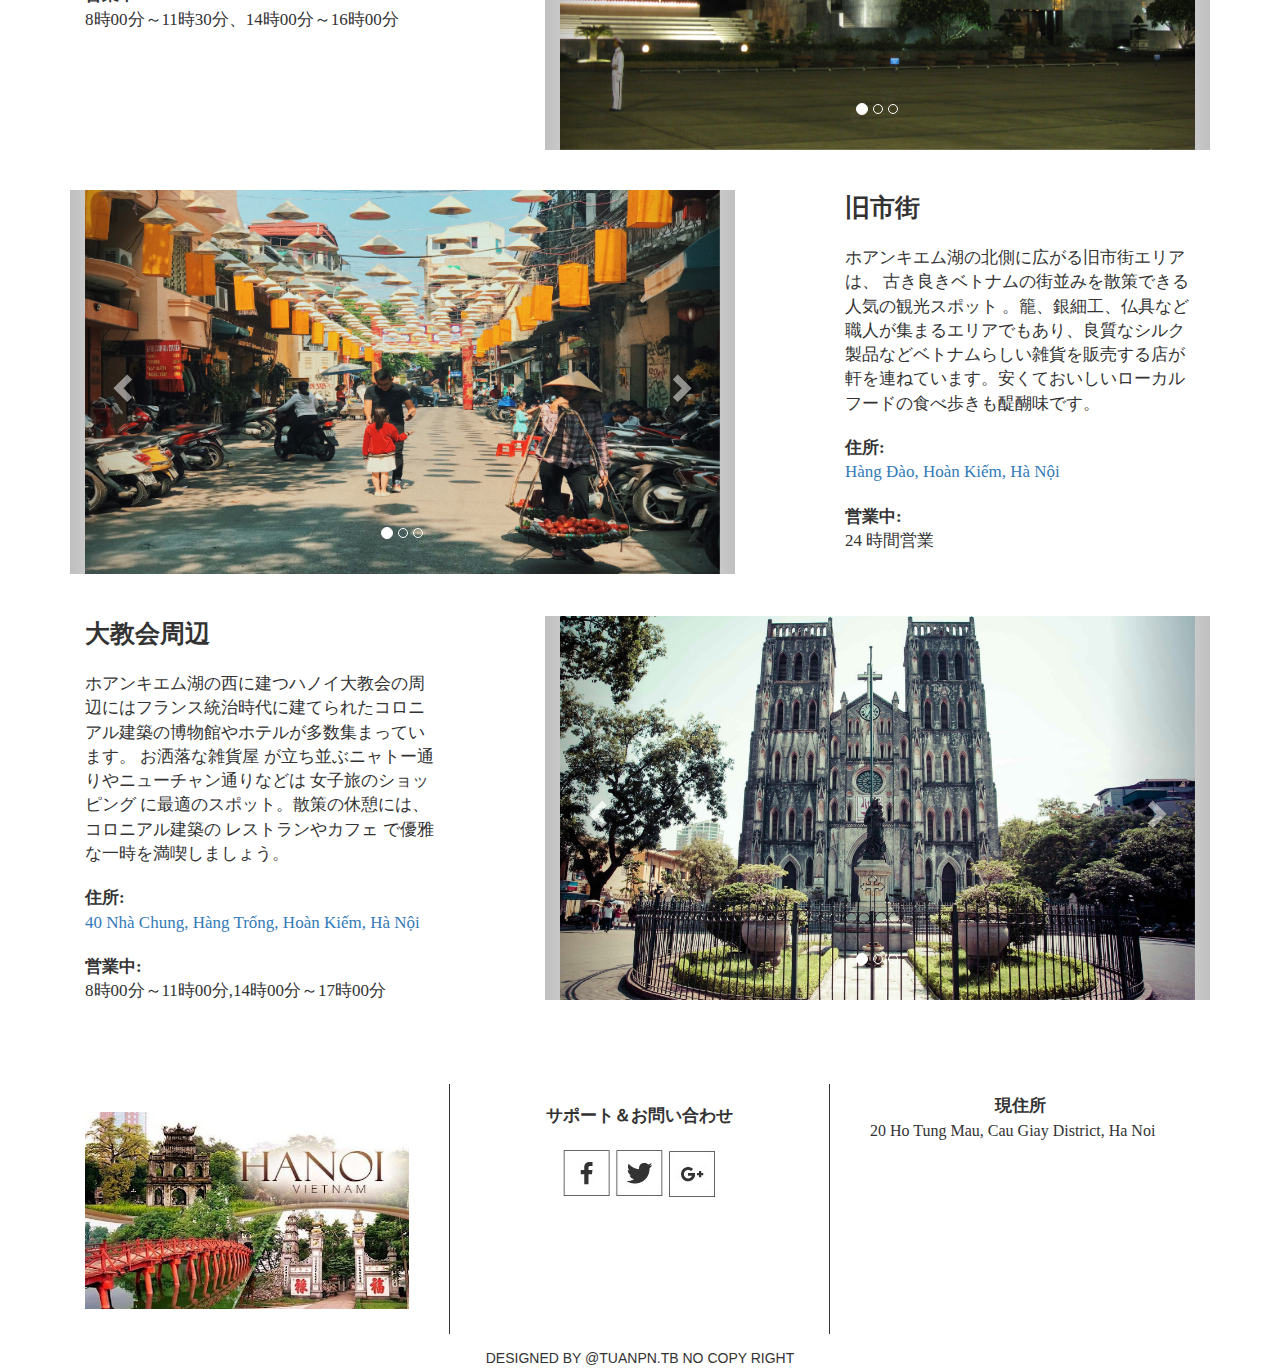
<file: travel.html>
<!DOCTYPE html>
<html>
<head>
	<title>ハノイの観光</title>
	<meta name="viewport" content="width=device-width, initial-scale=1.0">
	<meta charset="utf-8">
	<meta name="viewport" content="width=device-width, initial-scale=1">
	<link rel="stylesheet" href="https://maxcdn.bootstrapcdn.com/bootstrap/3.4.1/css/bootstrap.min.css">
	<script src="https://ajax.googleapis.com/ajax/libs/jquery/3.5.1/jquery.min.js"></script>
	<script src="https://maxcdn.bootstrapcdn.com/bootstrap/3.4.1/js/bootstrap.min.js"></script>
	<link rel="stylesheet" type="text/css" href="css/home.css">
</head>
<body>
	<button onclick="topFunction()" id="topBtn">トップ</button>
	<div>
		<header>
			<div id="banner">
				<div class="title">
					<div class="title-inner">
						<div class="adj">
							<div class="adj-inner">美しい</div>
						</div>
						<div class="hanoi">
							<div class="hanoi-inner">ハノイ</div>
						</div>
					</div>
				</div>

				<div class="image">
					<img src='images/logo.png' alt=''>
				</div>
			</div>
			<div class="bg_menu">
				<a style="text-decoration: unset;" class="type5 hov myTab" href="index.html">ホーム</a>
				<a style="text-decoration: unset;" class="type5 hov myTab" href="travel.html">観光地</a>
				<a style="text-decoration: unset;" class="type5 hov myTab" href="food.html">名物料理</a>
				<a style="text-decoration: unset;" class="type5 hov myTab" href="festival.html">お祭り</a>
				<a style="text-decoration: unset;" class="type5 hov myTab" href="transport.html">交通</a>
			</div>
		</header>
		<br><br>
		<div>
			<div class="container">
				<marquee width="100%" direction="left" height="150px" >
					<a href="https://vietcam-oh.com/hanoi/">
						<img src="images/img_ads.png" width="200hw" height="150vw" class="ads"/>
					</a>
					<a href="https://vietcam-oh.com/hanoi/">
						<img src="images/img_ads1.png" width="200hw" height="150vw" class="ads"/>
					</a>
					<a href="https://vietcam-oh.com/hanoi/">
						<img src="images/img_ads2.png" width="200hw" height="150vw" class="ads"/>
					</a>
					<a href="https://vietcam-oh.com/hanoi/">
						<img src="images/img_ads3.png" width="200hw" height="150vw" class="ads"/>
					</a>
					<a href="https://vietcam-oh.com/hanoi/">
						<img src="images/img_ads4.png" width="200hw" height="150vw" class="ads"/>
					</a>
				</marquee>
				<br><br>
			</div>
			<div class="container" style="margin-top: 2px;">	
				<span class="col-md-4 col-xs-12">
					<span class="type7"><b>ホアンキエム湖｜玉山祠</b></span><br><br>
					<span class="type8">
						ハノイ市街の中心にある湖。湖畔は遊歩道になっていて、 市民の憩いの場 となっています。ホアンキエム湖に浮かぶ社、玉山祠へは橋を渡っていく事ができます。玉山祠には、13世紀に武将として活躍したチャン・フン・ダオや「三国志」の名将関羽など、文、武、医の神が祀られています。
					</span><br><br>
					<span class="type8"><b>住所:</b></span><br>
					<span class="type8"><a href="https://goo.gl/maps/8GPRo3EL88Xfaqqp8">Đinh Tiên Hoàng, Hàng Trống, Hoàn Kiếm, Hà Nội</a></span><br><br>
					<span class="type8"><b>営業中:</b></span><br>
					<span class="type8">24 時間営業</span><br><br>
				</span>
				<span class="col-md-1"></span>
				<div id="thaprua" class="col-md-7 col-xs-12 carousel slide" data-ride="carousel">
					<ol class="carousel-indicators">
						<li data-target="#thaprua" data-slide-to="0" class="active"></li>
						<li data-target="#thaprua" data-slide-to="1"></li>
						<li data-target="#thaprua" data-slide-to="2"></li>
					</ol>
					<div class="carousel-inner">
						<div class="item active">
							<img src="images/img_thaprua.png" style="width:100%; height: 30vw">
						</div>

						<div class="item">
							<img src="images/img_thaprua2.png" style="width:100%; height: 30vw">
						</div>

						<div class="item">
							<img src="images/img_thaprua3.png" style="width:100%; height: 30vw">
						</div>
					</div>
					<a class="left carousel-control" href="#thaprua" data-slide="prev">
						<span class="glyphicon glyphicon-chevron-left"></span>
					</a>
					<a class="right carousel-control" href="#thaprua" data-slide="next">
						<span class="glyphicon glyphicon-chevron-right"></span>
					</a>
				</div>
			</div>
		</div>
		<br><br>
		<div class="container">
			<div id="hotay" class="col-md-7 col-xs-12 carousel slide" data-ride="carousel">
				<ol class="carousel-indicators">
					<li data-target="#hotay" data-slide-to="0" class="active"></li>
					<li data-target="#hotay" data-slide-to="1"></li>
					<li data-target="#hotay" data-slide-to="2"></li>
				</ol>
				<div class="carousel-inner">
					<div class="item active">
						<img src="images/img_hotay.png" style="width:100%; height: 30vw">
					</div>

					<div class="item">
						<img src="images/img_hotay2.png" style="width:100%; height: 30vw">
					</div>

					<div class="item">
						<img src="images/img_hotay3.png" style="width:100%; height: 30vw">
					</div>
				</div>
				<a class="left carousel-control" href="#hotay" data-slide="prev">
					<span class="glyphicon glyphicon-chevron-left"></span>
				</a>
				<a class="right carousel-control" href="#hotay" data-slide="next">
					<span class="glyphicon glyphicon-chevron-right"></span>
				</a>
			</div>
			<span class="col-md-1"></span>
			<span class="col-md-4 col-xs-12">
				<span class="type7"><b>タイ湖</b></span><br><br>
				<span class="type8">
					ハノイ中心部の北部に位置し、 静かにゆったり過ごしたい時におすすめ のエリア。ハノイの中でも最も美しい湖として愛されているタイ湖周辺には、洗練された高級ホテルやお洒落なショップが点在しています。美しい蓮池でアオザイなどの衣装をレンタルして写真が撮れるスポットも人気を集めています。
				</span><br><br>
				<span class="type8"><b>住所:</b></span><br>
				<span class="type8"><a href="https://goo.gl/maps/u5FB1HqL1iv3xgbKA">52 Đặng Thai Mai, Quảng An, Tây Hồ, Hà Nội, ベトナム</a></span><br><br>
				<span class="type8"><b>営業中:</b></span><br>
				<span class="type8">24 時間営業</span><br><br>
			</span>
		</div>
		<br><br>
		<div class="container" style="margin-top: 2px;">	
			<span class="col-md-4 col-xs-12">
				<span class="type7"><b>ハノイのホーチミン廟</b></span><br><br>
				<span class="type8">
					ハノイのホーチミン廟はハノイに来たら欠かせない観光スポットです。ベトナム建国の祖、ホー・チ・ミン氏のお墓があります。
				</span><br><br>
				<span class="type8"><b>住所:</b></span><br>
				<span class="type8"><a href="https://goo.gl/maps/m8yZGdccGNb2irhS6">19 P. Ngọc Hà, Đội Cấn, Ba Đình, Hà Nội</a></span><br><br>
				<span class="type8"><b>営業中:</b></span><br>
				<span class="type8">8時00分～11時30分、14時00分～16時00分</span><br><br>
			</span>
			<span class="col-md-1"></span>
			<div id="langbac" class="col-md-7 col-xs-12 carousel slide" data-ride="carousel">
				<ol class="carousel-indicators">
					<li data-target="#langbac" data-slide-to="0" class="active"></li>
					<li data-target="#langbac" data-slide-to="1"></li>
					<li data-target="#langbac" data-slide-to="2"></li>
				</ol>
				<div class="carousel-inner">
					<div class="item active">
						<img src="images/img_langbac.png" style="width:100%; height: 30vw">
					</div>

					<div class="item">
						<img src="images/img_langbac2.png" style="width:100%; height: 30vw">
					</div>

					<div class="item">
						<img src="images/img_langbac3.png" style="width:100%; height: 30vw">
					</div>
				</div>
				<a class="left carousel-control" href="#hotay" data-slide="prev">
					<span class="glyphicon glyphicon-chevron-left"></span>
				</a>
				<a class="right carousel-control" href="#hotay" data-slide="next">
					<span class="glyphicon glyphicon-chevron-right"></span>
				</a>
			</div>
		</div>
		<br><br>
		<div class="container">
			<div id="phoco" class="col-md-7 col-xs-12 carousel slide" data-ride="carousel">
				<ol class="carousel-indicators">
					<li data-target="#hotay" data-slide-to="0" class="active"></li>
					<li data-target="#hotay" data-slide-to="1"></li>
					<li data-target="#hotay" data-slide-to="2"></li>
				</ol>
				<div class="carousel-inner">
					<div class="item active">
						<img src="images/img_phoco.png" style="width:100%; height: 30vw">
					</div>

					<div class="item">
						<img src="images/img_phoco2.png" style="width:100%; height: 30vw">
					</div>

					<div class="item">
						<img src="images/img_phoco3.png" style="width:100%; height: 30vw">
					</div>
				</div>
				<a class="left carousel-control" href="#phoco" data-slide="prev">
					<span class="glyphicon glyphicon-chevron-left"></span>
				</a>
				<a class="right carousel-control" href="#phoco" data-slide="next">
					<span class="glyphicon glyphicon-chevron-right"></span>
				</a>
			</div>
			<span class="col-md-1"></span>
			<span class="col-md-4 col-xs-12">
				<span class="type7"><b>旧市街</b></span><br><br>
				<span class="type8">
					ホアンキエム湖の北側に広がる旧市街エリアは、 古き良きベトナムの街並みを散策できる人気の観光スポット 。籠、銀細工、仏具など職人が集まるエリアでもあり、良質なシルク製品などベトナムらしい雑貨を販売する店が軒を連ねています。安くておいしいローカルフードの食べ歩きも醍醐味です。
				</span><br><br>
				<span class="type8"><b>住所:</b></span><br>
				<span class="type8"><a href="https://g.page/hanoioldquarter?share">Hàng Đào, Hoàn Kiếm, Hà Nội</a></span><br><br>
				<span class="type8"><b>営業中:</b></span><br>
				<span class="type8">24 時間営業</span><br><br>
			</span>
		</div>
		<br><br>
		<div class="container" style="margin-top: 2px;">	
			<span class="col-md-4 col-xs-12">
				<span class="type7"><b>大教会周辺</b></span><br><br>
				<span class="type8">
					ホアンキエム湖の西に建つハノイ大教会の周辺にはフランス統治時代に建てられたコロニアル建築の博物館やホテルが多数集まっています。 お洒落な雑貨屋 が立ち並ぶニャトー通りやニューチャン通りなどは 女子旅のショッピング に最適のスポット。散策の休憩には、コロニアル建築の レストランやカフェ で優雅な一時を満喫しましょう。
				</span><br><br>
				<span class="type8"><b>住所:</b></span><br>
				<span class="type8"><a href="https://goo.gl/maps/UitQoakz4ZZKyBCW7">40 Nhà Chung, Hàng Trống, Hoàn Kiếm, Hà Nội</a></span><br><br>
				<span class="type8"><b>営業中:</b></span><br>
				<span class="type8">8時00分～11時00分,14時00分～17時00分</span><br><br>
			</span>
			<span class="col-md-1"></span>
			<div id="nhatho" class="col-md-7 col-xs-12 carousel slide" data-ride="carousel">
				<ol class="carousel-indicators">
					<li data-target="#nhatho" data-slide-to="0" class="active"></li>
					<li data-target="#nhatho" data-slide-to="1"></li>
					<li data-target="#nhatho" data-slide-to="2"></li>
				</ol>
				<div class="carousel-inner">
					<div class="item active">
						<img src="images/img_nhatho.png" style="width:100%; height: 30vw">
					</div>

					<div class="item">
						<img src="images/img_nhatho2.png" style="width:100%; height: 30vw">
					</div>

					<div class="item">
						<img src="images/img_nhatho3.png" style="width:100%; height: 30vw">
					</div>
				</div>
				<a class="left carousel-control" href="#nhatho" data-slide="prev">
					<span class="glyphicon glyphicon-chevron-left"></span>
				</a>
				<a class="right carousel-control" href="#nhatho" data-slide="next">
					<span class="glyphicon glyphicon-chevron-right"></span>
				</a>
			</div>
		</div>
	</div>
</div><br><hr>
<footer class="container">
	<div class="col-md-4 col-xs-12 bg type14" >
		<img src="images/logo_hanoi.png" style="width: 100%; height: 100%;"><br><br><br>
	</div>
	<div class="col-md-4 col-xs-12 bg type15" >
		<span style="font-size: 17px;"><b>サポート＆お問い合わせ</b></span><br><br>
		<div>
			<a href="#"><img src="images/ic_fb.png"></a>
			<a href="#"><img src="images/ic_tw.png"></a>
			<a href="#"><img src="images/ic_gg.png"></a>
		</div>
	</div>
	<div class="col-md-4 col-xs-12 type16">
		<span style="font-size: 17px;"><b><center>現住所</center></b></span>
		<span style="font-size: 16px;font-family: Calibri;padding-top: 7px; padding-bottom: 7px;">20 Ho Tung Mau, Cau Giay District, Ha Noi</span><br>
		<br>
		<iframe src="https://www.google.com/maps/embed?pb=!1m10!1m8!1m3!1d3723.869840539301!2d105.77870663677062!3d21.037893389714146!3m2!1i1024!2i768!4f13.1!5e0!3m2!1svi!2s!4v1637650623408!5m2!1svi!2s" class="col-md-12 col-xs-12" style="border:0;" allowfullscreen="" loading="lazy"></iframe>
	</div>
	<div class="lastbg">
		<center>DESIGNED BY @TUANPN.TB NO COPY RIGHT</center>
	</div>
</footer>
</div>
<script>
	var mybutton = document.getElementById("topBtn");
	window.onscroll = function() {scrollFunction()};
	function scrollFunction() {
		if (document.body.scrollTop > 20 || document.documentElement.scrollTop > 20) {
			mybutton.style.display = "block";
		} else {
			mybutton.style.display = "none";
		}
	}

	function topFunction() {
		document.body.scrollTop = 0;
		document.documentElement.scrollTop = 0;
	}
</script>
</body>
</html>
</file>
<file: css/home.css>
* {
  position: relative;
  box-sizing: border-box;
}
body {
	font-family: Arial, Helvetica, sans-serif;
	display: grid;
}
.container{
	max-width: 1200px;
}
.centered {
  position: absolute;
  top: 50%;
  left: 50%;
  transform: translate(-50%, -50%);
}
.myTab {
	width: 14%; 
	justify-content: center;
	text-decoration: unset;
}
.center {
	justify-content: center;
	align-items:center;
 	text-align:center;
	vertical-align: middle;
}
.iframe{
  /*width: 100vw;*/
  height: calc(100vw/3);
}
.type1{
	margin-top: 35px;
	font-size: 17px;
	font-family: monospace;
}
.type2{
	border: solid 1px;
	padding: 2px;
	margin-right: 17px;
	font-family: monospace;
}
.type3{
	border: solid 1px;
	padding: 2px;
	margin-left: 10px;
	font-family: monospace;
}
.logo{
	position: relative;
}
.image1{
	margin-top: 25px;
}
.bg_menu{
	background-color: black;
	padding: 10px 0;
	color: white;
	font-size: 24px;
	flex-direction: row;
	text-align: center;
	font-family: monospace;
	flex-direction: row;
}
.type5{
	padding: 10px;
	font-size: 24px;
	color: white;
	display: inline-flex;
	flex-wrap: wrap;
}
.hov{	
	padding-bottom: 5px;
	border-bottom: 1px solid transparent;
	transition: all 0.4s;
	flex-wrap: wrap;
}
.hov:hover{
	border-bottom: 2px solid yellow;
	color: red;
}
.hov:target{
	border-bottom: 2px solid yellow;
	color: red;
}
.txt{
	margin:0px 10px;
	color: grey;
	text-align:left;
	font-size: 15px;
	font-family: Arial;
}
.txt2{
	color: yellow;
	font-size: 20px;
	padding: 10px;
}
.txt3{
	color: white;
	font-size: 15px;
	padding: 10px;
}
.txt4{
	color: white;
	margin-bottom: 15px;
}
.type6{
	font-size: 35px;
	font-family: Calibri;
}
.type7{
	font-size: 25px;
	font-family: Calibri;
}
.type8{
	font-size: 17px;
	font-family: Calibri;
}
.type9{
	font-size: 20px;
	font-family: Calibri;
}
.type9{
	padding-top: 50px;
}
.bg3{
	background-image: url("images/img9.jpg");
	height: 490px;
	width: 100%;
}
.bg4{
	padding-top: 50px;
}
.ads {
	margin-right: 50px;
}
.type14{
	padding-top: 28px;
	padding-right: 40px;
	padding-bottom: 25px;
}
.type15{
	text-align: center;
	padding-bottom: 35px;
	padding-top: 20px; 
	padding-right: 40px;
	padding-left: 40px;
}
.type16{
	padding-top: 10px; 
	padding-right: 40px;
	padding-left: 40px;
	padding-bottom: 35px;
}
.bg{
	border-right: solid 1px; 
	height: 250px;
}
.image{
	margin-left: 10px;
	margin-right: 10px;
}
.row {
	width: 700px;
	font-size: 15px;
}
.vien{
	border-right: solid 1px;
}
@media(max-width: 480px){
	.bg{ 
		border:none;
	}
	.type1{
		margin-left: auto;
	}
	.image1{
		margin-right: auto;
	}
	.form{
		margin-top: 10px;
		margin-bottom: 10px;
		width: 40%;
		margin-left:30%;
		margin-right:30%;
	}
	.bg4{
		font-size: 15px;
	}
	.type14{
		padding-top: 30px;
		padding-bottom: 5px;
		text-align: center;
		padding-left: 40px;
		padding-right: 40px;
	}
	.type15{
		padding-top: 5px;
		padding-bottom: 5px;
	}
	.type16{
		padding-top: 5px;
		padding-bottom: 5px;
	}
	.image{
		margin-left: 2px;margin-right: 2px;
	}
}

.iframely-embed {
  position: fixed;
  top: 0;
  left: 0;
  width: 100%;
  height: 100%;
  z-index: 50;
  background: white;
}

#banner {
  z-index: 100;
}

#banner {
  display: grid;
  grid-template-columns: 1fr 2fr;
  align-items: center;
  height: 60%;
  width: 100%;
}

.title {
  grid-column: 1/-1;
  grid-row: 1;
  padding-left: 10%;
  font-family: "Prata", serif;
  font-size: 5vw;
  z-index: 2;
  width: 65%;
  color:  black;
}
.title > .title-inner {
  display: inline-block;
}

@-webkit-keyframes text-clip {
  from {
    -webkit-clip-path: polygon(0% 100%, 100% 100%, 100% 100%, 0% 100%);
            clip-path: polygon(0% 100%, 100% 100%, 100% 100%, 0% 100%);
  }
  to {
    -webkit-clip-path: polygon(0 0, 100% 0, 100% 100%, 0 100%);
            clip-path: polygon(0 0, 100% 0, 100% 100%, 0 100%);
  }
}

@keyframes text-clip {
  from {
    -webkit-clip-path: polygon(0% 100%, 100% 100%, 100% 100%, 0% 100%);
            clip-path: polygon(0% 100%, 100% 100%, 100% 100%, 0% 100%);
  }
  to {
    -webkit-clip-path: polygon(0 0, 100% 0, 100% 100%, 0 100%);
            clip-path: polygon(0 0, 100% 0, 100% 100%, 0 100%);
  }
}
@-webkit-keyframes outer-left {
  from {
    transform: translateX(50%);
  }
  to {
    transform: none;
  }
}
@keyframes outer-left {
  from {
    transform: translateX(50%);
  }
  to {
    transform: none;
  }
}
@-webkit-keyframes inner-left {
  from {
    transform: translateX(-50%);
  }
  to {
    transform: none;
  }
}
@keyframes inner-left {
  from {
    transform: translateX(-50%);
  }
  to {
    transform: none;
  }
}
.adj,
.hanoi {
  -webkit-animation: outer-left 1s 1s cubic-bezier(0.5, 0, 0.1, 1) both;
          animation: outer-left 1s 1s cubic-bezier(0.5, 0, 0.1, 1) both;
}

.title-inner {
  display: inline-block;
  -webkit-animation: inner-left 1s 1s ease both;
          animation: inner-left 1s 1s ease both;
}

.adj-inner {
  display: inline-block;
  -webkit-animation: inner-left 1s 1s ease both, text-clip 1s 0s cubic-bezier(0.5, 0, 0.1, 1) both;
          animation: inner-left 1s 1s ease both, text-clip 1s 0s cubic-bezier(0.5, 0, 0.1, 1) both;
}

.hanoi-inner {
  -webkit-animation: text-clip 1s 0s cubic-bezier(0.5, 0, 0.1, 1) both;
          animation: text-clip 1s 0s cubic-bezier(0.5, 0, 0.1, 1) both;
}

.title {
  -webkit-animation: outer-left 1s 1s ease both;
          animation: outer-left 1s 1s ease both;
}

.adj > .adj-inner {
  display: inline-block;
}

.hanoi {
  display: inline-block;
}

.image {
  grid-row: 1;
  grid-column: 2;
  opacity: 1;
  -webkit-animation: image-in 1s cubic-bezier(0.5, 0, 0.1, 1) 2s backwards;
          animation: image-in 1s cubic-bezier(0.5, 0, 0.1, 1) 2s backwards;
}
@-webkit-keyframes image-in {
  from {
    -webkit-clip-path: polygon(0 0, 100% 0, 100% 0, 0 0);
            clip-path: polygon(0 0, 100% 0, 100% 0, 0 0);
  }
  to {
    -webkit-clip-path: polygon(0 0, 100% 0, 100% 100%, 0 100%);
            clip-path: polygon(0 0, 100% 0, 100% 100%, 0 100%);
  }
}
@keyframes image-in {
  from {
    -webkit-clip-path: polygon(0 0, 100% 0, 100% 0, 0 0);
            clip-path: polygon(0 0, 100% 0, 100% 0, 0 0);
  }
  to {
    -webkit-clip-path: polygon(0 0, 100% 0, 100% 100%, 0 100%);
            clip-path: polygon(0 0, 100% 0, 100% 100%, 0 100%);
  }
}
.image img {
  display: block;
  width: 100%;
  height: 60%;
  background-color: red;
}

#topBtn {
  display: none;
  position: fixed;
  bottom: 20px;
  right: 30px;
  z-index: 99;
  font-size: 16px;
  border: none;
  outline: none;
  background-color: gray;
  color: white;
  cursor: pointer;
  padding: 15px;
  border-radius: 4px;
  transition: width 2s;
}

#topBtn:hover {
  background-color: black;
 	font-size: 20px;
}
#map: hover {
	width:  400px;
	height:  300px;
}
</file>
<file: css/main.css>
body {
	font-family: Arial, Helvetica, sans-serif;
	display: grid;
}
.container{
	max-width: 1200px;
}
.centered {
  position: absolute;
  top: 50%;
  left: 50%;
  transform: translate(-50%, -50%);
}
.myTab {
	width: 14%; 
	justify-content: center;
	text-decoration: unset;
}
.center {
	justify-content: center;
	align-items:center;
 	text-align:center;
	vertical-align: middle;
}
.iframe{
  /*width: 100vw;*/
  height: calc(100vw/3);
}
.type1{
	margin-top: 35px;
	font-size: 17px;
	font-family: monospace;
}
.type2{
	border: solid 1px;
	padding: 2px;
	margin-right: 17px;
	font-family: monospace;
}
.type3{
	border: solid 1px;
	padding: 2px;
	margin-left: 10px;
	font-family: monospace;
}
.logo{
	position: relative;
}
.image1{
	margin-top: 25px;
}
.bg_menu{
	background-color: black;
	padding: 10px 0;
	color: white;
	font-size: 24px;
	flex-direction: row;
	text-align: center;
	font-family: monospace;
	flex-direction: row;
}
.type5{
	padding: 10px;
	font-size: 24px;
	color: white;
	display: inline-flex;
	flex-wrap: wrap;
}
.hov{	
	padding-bottom: 5px;
	border-bottom: 1px solid transparent;
	transition: all 0.4s;
	flex-wrap: wrap;
}
.hov:hover{
	border-bottom: 2px solid yellow;
	color: red;
}
.hov:target{
	border-bottom: 2px solid yellow;
	color: red;
}
.txt{
	margin:0px 10px;
	color: grey;
	text-align:left;
	font-size: 15px;
	font-family: Arial;
}
.txt2{
	color: yellow;
	font-size: 20px;
	padding: 10px;
}
.txt3{
	color: white;
	font-size: 15px;
	padding: 10px;
}
.txt4{
	color: white;
	margin-bottom: 15px;
}
.type6{
	font-size: 35px;
	font-family: Calibri;
}
.type7{
	font-size: 25px;
	font-family: Calibri;
}
.type8{
	font-size: 17px;
	font-family: Calibri;
}
.type9{
	font-size: 20px;
	font-family: Calibri;
}
.type9{
	padding-top: 50px;
}
.bg3{
	background-image: url("images/img9.jpg");
	height: 490px;
	width: 100%;
}
.bg4{
	padding-top: 50px;
}
.ads {
	margin-right: 50px;
}
.type14{
	padding-top: 28px;
	padding-right: 40px;
	padding-bottom: 25px;
}
.type15{
	text-align: center;
	padding-bottom: 35px;
	padding-top: 20px; 
	padding-right: 40px;
	padding-left: 40px;
}
.type16{
	padding-top: 10px; 
	padding-right: 40px;
	padding-left: 40px;
	padding-bottom: 35px;
}
.bg{
	border-right: solid 1px; 
	height: 250px;
}
.image{
	margin-left: 10px;
	margin-right: 10px;
}
.row {
	width: 700px;
	font-size: 15px;
}
.vien{
	border-right: solid 1px;
}
@media(max-width: 480px){
	.bg{ 
		border:none;
	}
	.type1{
		margin-left: auto;
	}
	.image1{
		margin-right: auto;
	}
	.form{
		margin-top: 10px;
		margin-bottom: 10px;
		width: 40%;
		margin-left:30%;
		margin-right:30%;
	}
	.bg4{
		font-size: 15px;
	}
	.type14{
		padding-top: 30px;
		padding-bottom: 5px;
		text-align: center;
		padding-left: 40px;
		padding-right: 40px;
	}
	.type15{
		padding-top: 5px;
		padding-bottom: 5px;
	}
	.type16{
		padding-top: 5px;
		padding-bottom: 5px;
	}
	.image{
		margin-left: 2px;margin-right: 2px;
	}
}

.iframely-embed {
  position: fixed;
  top: 0;
  left: 0;
  width: 100%;
  height: 100%;
  z-index: 50;
  background: white;
}

.loader-wrapper {
  z-index: 100;
  display: grid;
  grid-template-columns: 1fr 2fr;
  align-items: center;
  background-color: white;
  position: absolute;
  height:100vh;
  width: 100vw;
}

.title {
  grid-column: 1/-1;
  grid-row: 1;
  padding-left: 10%;
  font-family: "Prata", serif;
  font-size: 5vw;
  z-index: 2;
  width: 65%;
  color:  black;
}
.title > .title-inner {
  display: inline-block;
}

@-webkit-keyframes text-clip {
  from {
    -webkit-clip-path: polygon(0% 100%, 100% 100%, 100% 100%, 0% 100%);
            clip-path: polygon(0% 100%, 100% 100%, 100% 100%, 0% 100%);
  }
  to {
    -webkit-clip-path: polygon(0 0, 100% 0, 100% 100%, 0 100%);
            clip-path: polygon(0 0, 100% 0, 100% 100%, 0 100%);
  }
}

@keyframes text-clip {
  from {
    -webkit-clip-path: polygon(0% 100%, 100% 100%, 100% 100%, 0% 100%);
            clip-path: polygon(0% 100%, 100% 100%, 100% 100%, 0% 100%);
  }
  to {
    -webkit-clip-path: polygon(0 0, 100% 0, 100% 100%, 0 100%);
            clip-path: polygon(0 0, 100% 0, 100% 100%, 0 100%);
  }
}
@-webkit-keyframes outer-left {
  from {
    transform: translateX(50%);
  }
  to {
    transform: none;
  }
}
@keyframes outer-left {
  from {
    transform: translateX(50%);
  }
  to {
    transform: none;
  }
}
@-webkit-keyframes inner-left {
  from {
    transform: translateX(-50%);
  }
  to {
    transform: none;
  }
}
@keyframes inner-left {
  from {
    transform: translateX(-50%);
  }
  to {
    transform: none;
  }
}
.adj,
.hanoi {
  -webkit-animation: outer-left 1s 1s cubic-bezier(0.5, 0, 0.1, 1) both;
          animation: outer-left 1s 1s cubic-bezier(0.5, 0, 0.1, 1) both;
}

.title-inner {
  display: inline-block;
  -webkit-animation: inner-left 1s 1s ease both;
          animation: inner-left 1s 1s ease both;
}

.adj-inner {
  display: inline-block;
  -webkit-animation: inner-left 1s 1s ease both, text-clip 1s 0s cubic-bezier(0.5, 0, 0.1, 1) both;
          animation: inner-left 1s 1s ease both, text-clip 1s 0s cubic-bezier(0.5, 0, 0.1, 1) both;
}

.hanoi-inner {
  -webkit-animation: text-clip 1s 0s cubic-bezier(0.5, 0, 0.1, 1) both;
          animation: text-clip 1s 0s cubic-bezier(0.5, 0, 0.1, 1) both;
}

.title {
  -webkit-animation: outer-left 1s 1s ease both;
          animation: outer-left 1s 1s ease both;
}

.adj > .adj-inner {
  display: inline-block;
}

.hanoi {
  display: inline-block;
}

.image {
  grid-row: 1;
  grid-column: 2;
  opacity: 1;
  -webkit-animation: image-in 1s cubic-bezier(0.5, 0, 0.1, 1) 2s backwards;
          animation: image-in 1s cubic-bezier(0.5, 0, 0.1, 1) 2s backwards;
}
@-webkit-keyframes image-in {
  from {
    -webkit-clip-path: polygon(0 0, 100% 0, 100% 0, 0 0);
            clip-path: polygon(0 0, 100% 0, 100% 0, 0 0);
  }
  to {
    -webkit-clip-path: polygon(0 0, 100% 0, 100% 100%, 0 100%);
            clip-path: polygon(0 0, 100% 0, 100% 100%, 0 100%);
  }
}
@keyframes image-in {
  from {
    -webkit-clip-path: polygon(0 0, 100% 0, 100% 0, 0 0);
            clip-path: polygon(0 0, 100% 0, 100% 0, 0 0);
  }
  to {
    -webkit-clip-path: polygon(0 0, 100% 0, 100% 100%, 0 100%);
            clip-path: polygon(0 0, 100% 0, 100% 100%, 0 100%);
  }
}
.image img {
  display: block;
  width: 100%;
  height: 60%;
  background-color: red;
}

#topBtn {
  display: none;
  position: fixed;
  bottom: 20px;
  right: 30px;
  z-index: 99;
  font-size: 16px;
  border: none;
  outline: none;
  background-color: gray;
  color: white;
  cursor: pointer;
  padding: 15px;
  border-radius: 4px;
  transition: width 2s;
}

#topBtn:hover {
  background-color: black;
 	font-size: 20px;
}
#map: hover {
	width:  400px;
	height:  300px;
}
</file>
